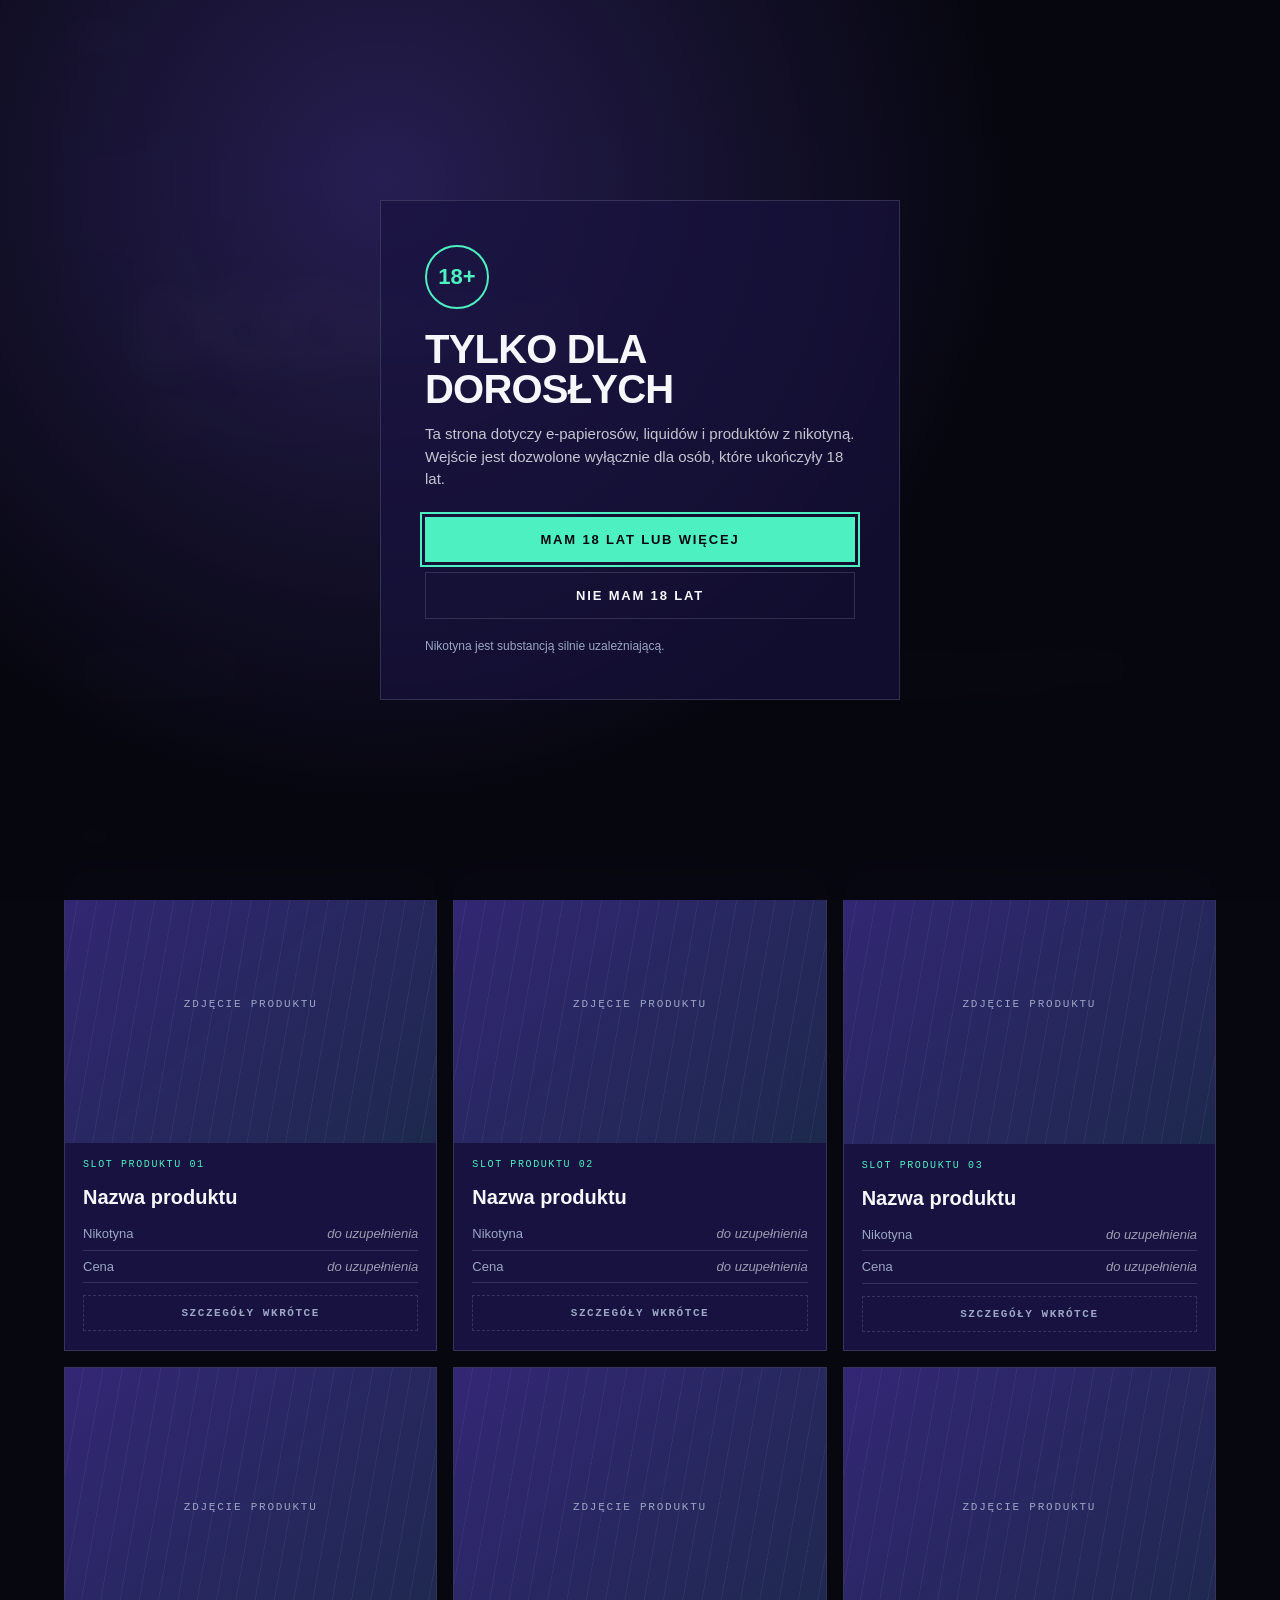
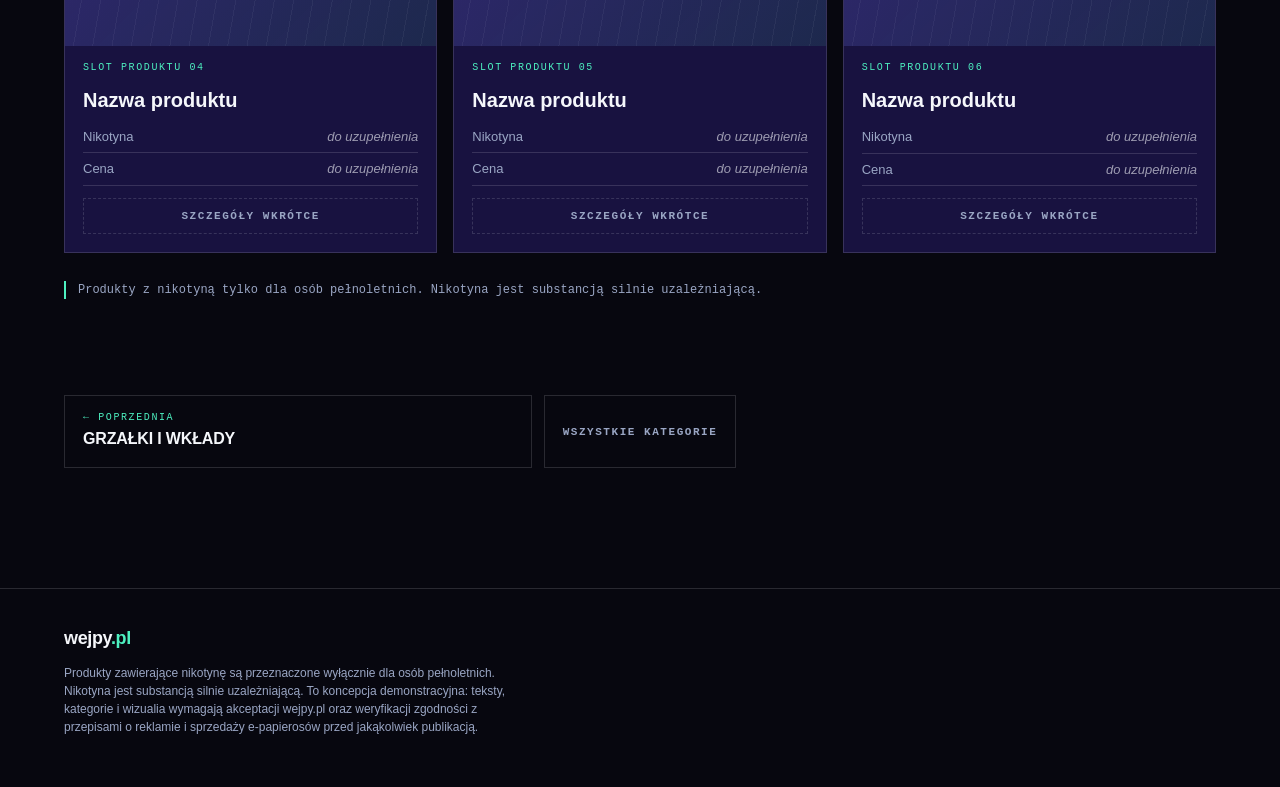
<file: wejpy-demo/kategorie/dodatki.html>
<!doctype html>
<html lang="pl">
<head>
  <meta charset="utf-8">
  <meta name="viewport" content="width=device-width, initial-scale=1, viewport-fit=cover">
  <meta name="robots" content="noindex, nofollow">
  <meta name="theme-color" content="#07070F">
  <link rel="icon" href="data:image/svg+xml,%3Csvg xmlns='http://www.w3.org/2000/svg' viewBox='0 0 32 32'%3E%3Crect width='32' height='32' fill='%2307070F'/%3E%3Ccircle cx='16' cy='16' r='6' fill='none' stroke='%234DF0C0' stroke-width='3'/%3E%3C/svg%3E">
  <title>Dodatki — wejpy.pl</title>
  <meta name="description" content="Dodatki: koncept strony kategorii wejpy.pl. Treści tylko dla osób pełnoletnich.">
  <link rel="stylesheet" href="../style.css">
</head>
<body class="is-gated subpage" data-source="placeholder">

<!-- ============ BRAMKA WIEKU 18+ ============ -->
<div class="gate" data-gate role="dialog" aria-modal="true" aria-labelledby="gate-title" aria-describedby="gate-desc">
  <div class="gate__box">
    <div class="gate__badge" aria-hidden="true">18+</div>
    <h2 id="gate-title">Tylko dla dorosłych</h2>
    <p id="gate-desc">Ta strona dotyczy e-papierosów, liquidów i produktów z nikotyną. Wejście jest dozwolone wyłącznie dla osób, które ukończyły 18 lat.</p>
    <div class="gate__actions" data-gate-actions>
      <button type="button" class="gate__yes" data-age-yes>Mam 18 lat lub więcej</button>
      <button type="button" class="gate__no" data-age-no>Nie mam 18 lat</button>
    </div>
    <p class="gate__denied" data-gate-denied role="alert" hidden>Dziękujemy. Ta strona jest dostępna tylko dla osób pełnoletnich.</p>
    <p class="gate__note">Nikotyna jest substancją silnie uzależniającą.</p>
  </div>
</div>

<header class="topbar">
  <a class="brand" href="../index.html" aria-label="wejpy.pl — strona główna">wejpy<span>.pl</span></a>
  <nav aria-label="Nawigacja">
    <a href="../index.html#film">Film</a>
    <a href="../index.html#kategorie">Kategorie</a>
    <a href="../index.html#kontakt" class="nav-cta">Kontakt</a>
  </nav>
</header>

<main class="page">
  <nav class="crumbs" aria-label="Ścieżka">
    <a href="../index.html">Strona główna</a><span aria-hidden="true">/</span>
    <a href="../index.html#kategorie">Kategorie</a><span aria-hidden="true">/</span>
    <span aria-current="page">Dodatki</span>
  </nav>

  <header class="page__hero m2">
    <div class="card__art" aria-hidden="true"></div>
    <p class="eyebrow">Kategoria 05 / 05</p>
    <h1>Dodatki</h1>
    <p class="lead">Ładowarki, kable, baterie i drobne akcesoria do urządzeń. Zawsze zgodnie z instrukcją producenta urządzenia.</p>
  </header>

  <section class="page__section" aria-labelledby="sub-h">
    <h2 id="sub-h">W tej kategorii</h2>
    <div class="chips">
        <div class="chip"><h3>Ładowarki i kable</h3><p>Zasilanie i ładowanie urządzeń.</p></div>
        <div class="chip"><h3>Baterie</h3><p>Wymienne ogniwa dla urządzeń, które ich używają.</p></div>
        <div class="chip"><h3>Czyszczenie i przechowywanie</h3><p>Drobne akcesoria na co dzień.</p></div>
    </div>
    <p class="page__hint">Przykładowy podział do akceptacji przez wejpy.pl.</p>
  </section>

  <section class="page__section" aria-labelledby="prod-h">
    <h2 id="prod-h">Produkty</h2>
    <div class="slots">
        <article class="slot">
          <div class="slot__img" aria-hidden="true"><span>Zdjęcie produktu</span></div>
          <div class="slot__body">
            <p class="slot__tag">Slot produktu 01</p>
            <h3>Nazwa produktu</h3>
            <dl>
              <div><dt>Nikotyna</dt><dd>do uzupełnienia</dd></div>
              <div><dt>Cena</dt><dd>do uzupełnienia</dd></div>
            </dl>
            <button type="button" disabled>Szczegóły wkrótce</button>
          </div>
        </article>
        <article class="slot">
          <div class="slot__img" aria-hidden="true"><span>Zdjęcie produktu</span></div>
          <div class="slot__body">
            <p class="slot__tag">Slot produktu 02</p>
            <h3>Nazwa produktu</h3>
            <dl>
              <div><dt>Nikotyna</dt><dd>do uzupełnienia</dd></div>
              <div><dt>Cena</dt><dd>do uzupełnienia</dd></div>
            </dl>
            <button type="button" disabled>Szczegóły wkrótce</button>
          </div>
        </article>
        <article class="slot">
          <div class="slot__img" aria-hidden="true"><span>Zdjęcie produktu</span></div>
          <div class="slot__body">
            <p class="slot__tag">Slot produktu 03</p>
            <h3>Nazwa produktu</h3>
            <dl>
              <div><dt>Nikotyna</dt><dd>do uzupełnienia</dd></div>
              <div><dt>Cena</dt><dd>do uzupełnienia</dd></div>
            </dl>
            <button type="button" disabled>Szczegóły wkrótce</button>
          </div>
        </article>
        <article class="slot">
          <div class="slot__img" aria-hidden="true"><span>Zdjęcie produktu</span></div>
          <div class="slot__body">
            <p class="slot__tag">Slot produktu 04</p>
            <h3>Nazwa produktu</h3>
            <dl>
              <div><dt>Nikotyna</dt><dd>do uzupełnienia</dd></div>
              <div><dt>Cena</dt><dd>do uzupełnienia</dd></div>
            </dl>
            <button type="button" disabled>Szczegóły wkrótce</button>
          </div>
        </article>
        <article class="slot">
          <div class="slot__img" aria-hidden="true"><span>Zdjęcie produktu</span></div>
          <div class="slot__body">
            <p class="slot__tag">Slot produktu 05</p>
            <h3>Nazwa produktu</h3>
            <dl>
              <div><dt>Nikotyna</dt><dd>do uzupełnienia</dd></div>
              <div><dt>Cena</dt><dd>do uzupełnienia</dd></div>
            </dl>
            <button type="button" disabled>Szczegóły wkrótce</button>
          </div>
        </article>
        <article class="slot">
          <div class="slot__img" aria-hidden="true"><span>Zdjęcie produktu</span></div>
          <div class="slot__body">
            <p class="slot__tag">Slot produktu 06</p>
            <h3>Nazwa produktu</h3>
            <dl>
              <div><dt>Nikotyna</dt><dd>do uzupełnienia</dd></div>
              <div><dt>Cena</dt><dd>do uzupełnienia</dd></div>
            </dl>
            <button type="button" disabled>Szczegóły wkrótce</button>
          </div>
        </article>
    </div>
    <p class="warnline">Produkty z nikotyną tylko dla osób pełnoletnich. Nikotyna jest substancją silnie uzależniającą.</p>
  </section>

  <nav class="pager" aria-label="Inne kategorie">
    <a class="pager__prev" href="grzalki-i-wklady.html"><span>← Poprzednia</span>Grzałki i wkłady</a>
    <a class="pager__all" href="../index.html#kategorie">Wszystkie kategorie</a>
    <span></span>
  </nav>
</main>

<footer class="footer">
  <p class="footer__brand">wejpy<span>.pl</span></p>
  <p class="footer__legal">Produkty zawierające nikotynę są przeznaczone wyłącznie dla osób pełnoletnich. Nikotyna jest substancją silnie uzależniającą. To koncepcja demonstracyjna: teksty, kategorie i wizualia wymagają akceptacji wejpy.pl oraz weryfikacji zgodności z przepisami o reklamie i sprzedaży e-papierosów przed jakąkolwiek publikacją.</p>
</footer>

<script src="../common.js"></script>
</body>
</html>
</file>
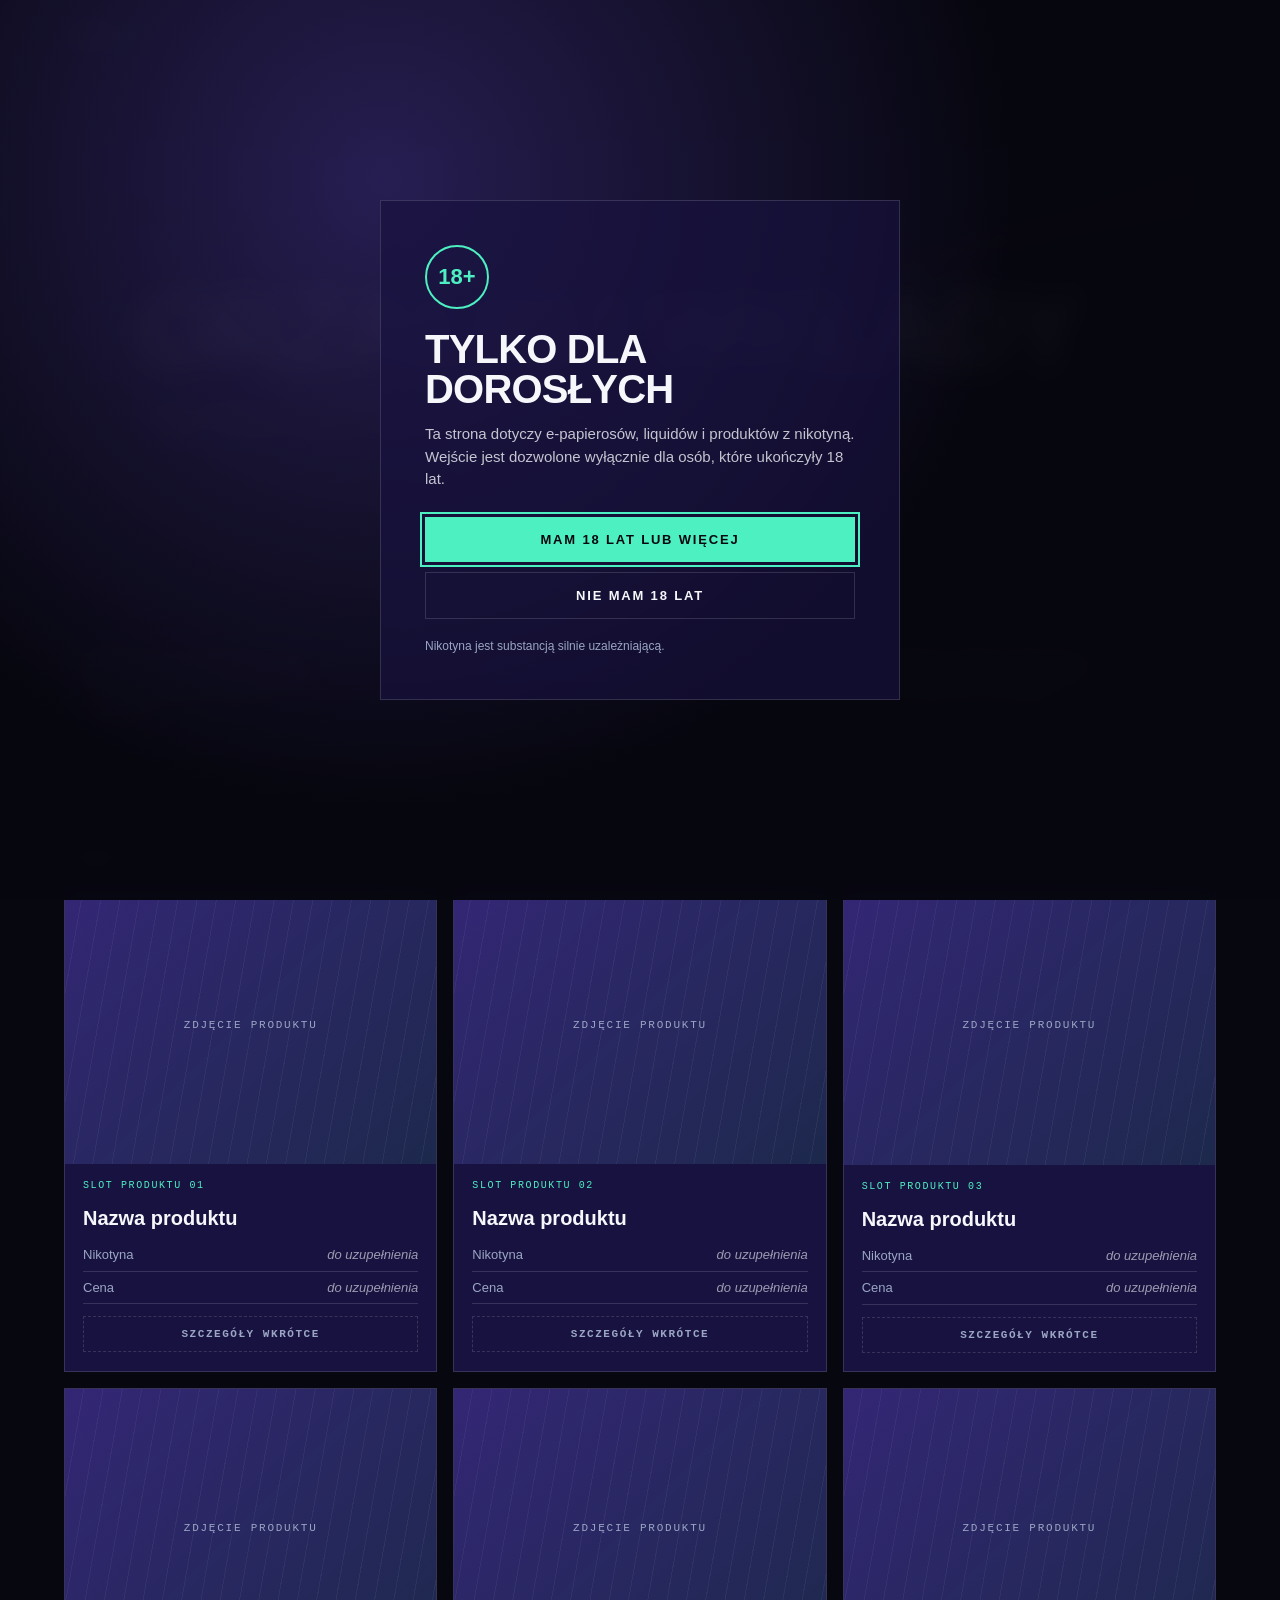
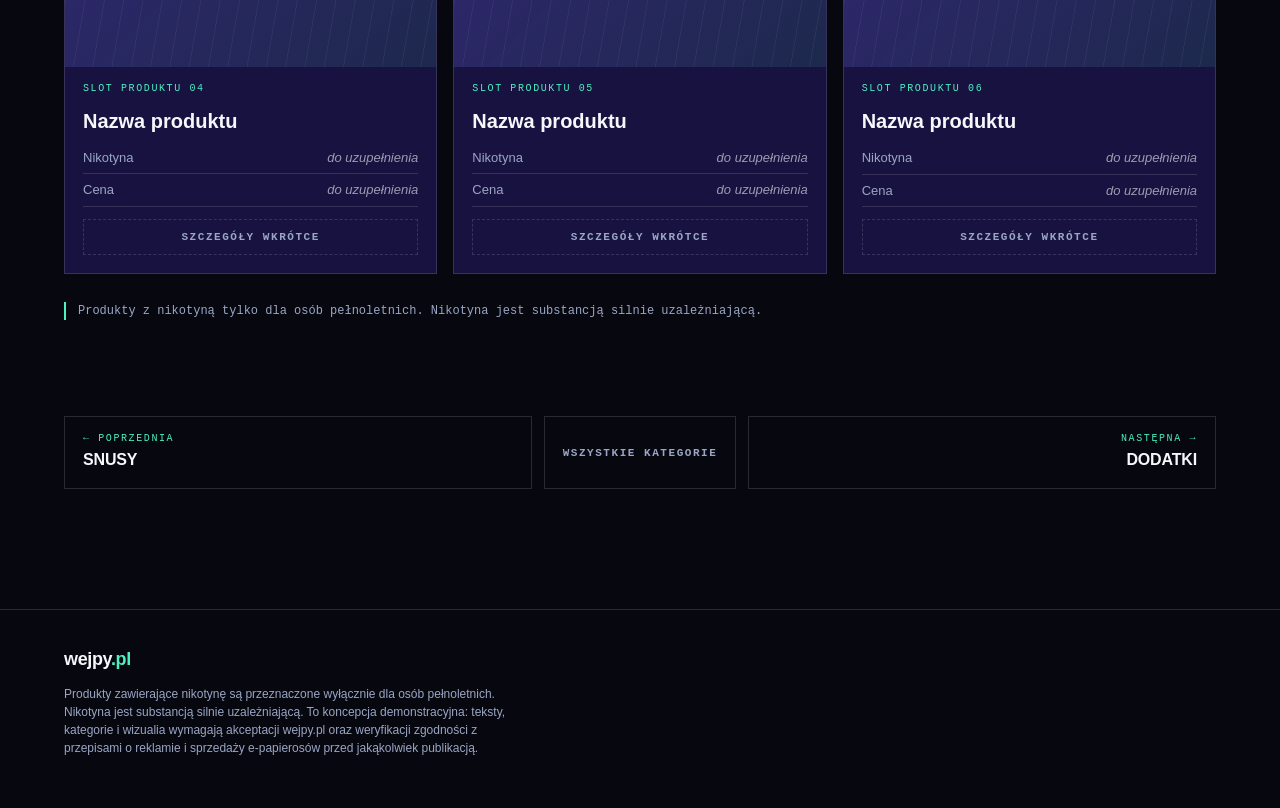
<file: wejpy-demo/kategorie/grzalki-i-wklady.html>
<!doctype html>
<html lang="pl">
<head>
  <meta charset="utf-8">
  <meta name="viewport" content="width=device-width, initial-scale=1, viewport-fit=cover">
  <meta name="robots" content="noindex, nofollow">
  <meta name="theme-color" content="#07070F">
  <link rel="icon" href="data:image/svg+xml,%3Csvg xmlns='http://www.w3.org/2000/svg' viewBox='0 0 32 32'%3E%3Crect width='32' height='32' fill='%2307070F'/%3E%3Ccircle cx='16' cy='16' r='6' fill='none' stroke='%234DF0C0' stroke-width='3'/%3E%3C/svg%3E">
  <title>Grzałki i wkłady — wejpy.pl</title>
  <meta name="description" content="Grzałki i wkłady: koncept strony kategorii wejpy.pl. Treści tylko dla osób pełnoletnich.">
  <link rel="stylesheet" href="../style.css">
</head>
<body class="is-gated subpage" data-source="placeholder">

<!-- ============ BRAMKA WIEKU 18+ ============ -->
<div class="gate" data-gate role="dialog" aria-modal="true" aria-labelledby="gate-title" aria-describedby="gate-desc">
  <div class="gate__box">
    <div class="gate__badge" aria-hidden="true">18+</div>
    <h2 id="gate-title">Tylko dla dorosłych</h2>
    <p id="gate-desc">Ta strona dotyczy e-papierosów, liquidów i produktów z nikotyną. Wejście jest dozwolone wyłącznie dla osób, które ukończyły 18 lat.</p>
    <div class="gate__actions" data-gate-actions>
      <button type="button" class="gate__yes" data-age-yes>Mam 18 lat lub więcej</button>
      <button type="button" class="gate__no" data-age-no>Nie mam 18 lat</button>
    </div>
    <p class="gate__denied" data-gate-denied role="alert" hidden>Dziękujemy. Ta strona jest dostępna tylko dla osób pełnoletnich.</p>
    <p class="gate__note">Nikotyna jest substancją silnie uzależniającą.</p>
  </div>
</div>

<header class="topbar">
  <a class="brand" href="../index.html" aria-label="wejpy.pl — strona główna">wejpy<span>.pl</span></a>
  <nav aria-label="Nawigacja">
    <a href="../index.html#film">Film</a>
    <a href="../index.html#kategorie">Kategorie</a>
    <a href="../index.html#kontakt" class="nav-cta">Kontakt</a>
  </nav>
</header>

<main class="page">
  <nav class="crumbs" aria-label="Ścieżka">
    <a href="../index.html">Strona główna</a><span aria-hidden="true">/</span>
    <a href="../index.html#kategorie">Kategorie</a><span aria-hidden="true">/</span>
    <span aria-current="page">Grzałki i wkłady</span>
  </nav>

  <header class="page__hero m5">
    <div class="card__art" aria-hidden="true"></div>
    <p class="eyebrow">Kategoria 04 / 05</p>
    <h1>Grzałki i wkłady</h1>
    <p class="lead">Części eksploatacyjne dopasowane do konkretnych urządzeń. Przed zakupem sprawdź zgodność z modelem.</p>
  </header>

  <section class="page__section" aria-labelledby="sub-h">
    <h2 id="sub-h">W tej kategorii</h2>
    <div class="chips">
        <div class="chip"><h3>Wkłady do systemów pod</h3><p>Wymienne wkłady dopasowane do modelu urządzenia.</p></div>
        <div class="chip"><h3>Grzałki do zbiorników</h3><p>Grzałki w różnych oporach i rozmiarach.</p></div>
        <div class="chip"><h3>Zbiorniki i szkła zapasowe</h3><p>Części zapasowe do zbiorników.</p></div>
    </div>
    <p class="page__hint">Przykładowy podział do akceptacji przez wejpy.pl.</p>
  </section>

  <section class="page__section" aria-labelledby="prod-h">
    <h2 id="prod-h">Produkty</h2>
    <div class="slots">
        <article class="slot">
          <div class="slot__img" aria-hidden="true"><span>Zdjęcie produktu</span></div>
          <div class="slot__body">
            <p class="slot__tag">Slot produktu 01</p>
            <h3>Nazwa produktu</h3>
            <dl>
              <div><dt>Nikotyna</dt><dd>do uzupełnienia</dd></div>
              <div><dt>Cena</dt><dd>do uzupełnienia</dd></div>
            </dl>
            <button type="button" disabled>Szczegóły wkrótce</button>
          </div>
        </article>
        <article class="slot">
          <div class="slot__img" aria-hidden="true"><span>Zdjęcie produktu</span></div>
          <div class="slot__body">
            <p class="slot__tag">Slot produktu 02</p>
            <h3>Nazwa produktu</h3>
            <dl>
              <div><dt>Nikotyna</dt><dd>do uzupełnienia</dd></div>
              <div><dt>Cena</dt><dd>do uzupełnienia</dd></div>
            </dl>
            <button type="button" disabled>Szczegóły wkrótce</button>
          </div>
        </article>
        <article class="slot">
          <div class="slot__img" aria-hidden="true"><span>Zdjęcie produktu</span></div>
          <div class="slot__body">
            <p class="slot__tag">Slot produktu 03</p>
            <h3>Nazwa produktu</h3>
            <dl>
              <div><dt>Nikotyna</dt><dd>do uzupełnienia</dd></div>
              <div><dt>Cena</dt><dd>do uzupełnienia</dd></div>
            </dl>
            <button type="button" disabled>Szczegóły wkrótce</button>
          </div>
        </article>
        <article class="slot">
          <div class="slot__img" aria-hidden="true"><span>Zdjęcie produktu</span></div>
          <div class="slot__body">
            <p class="slot__tag">Slot produktu 04</p>
            <h3>Nazwa produktu</h3>
            <dl>
              <div><dt>Nikotyna</dt><dd>do uzupełnienia</dd></div>
              <div><dt>Cena</dt><dd>do uzupełnienia</dd></div>
            </dl>
            <button type="button" disabled>Szczegóły wkrótce</button>
          </div>
        </article>
        <article class="slot">
          <div class="slot__img" aria-hidden="true"><span>Zdjęcie produktu</span></div>
          <div class="slot__body">
            <p class="slot__tag">Slot produktu 05</p>
            <h3>Nazwa produktu</h3>
            <dl>
              <div><dt>Nikotyna</dt><dd>do uzupełnienia</dd></div>
              <div><dt>Cena</dt><dd>do uzupełnienia</dd></div>
            </dl>
            <button type="button" disabled>Szczegóły wkrótce</button>
          </div>
        </article>
        <article class="slot">
          <div class="slot__img" aria-hidden="true"><span>Zdjęcie produktu</span></div>
          <div class="slot__body">
            <p class="slot__tag">Slot produktu 06</p>
            <h3>Nazwa produktu</h3>
            <dl>
              <div><dt>Nikotyna</dt><dd>do uzupełnienia</dd></div>
              <div><dt>Cena</dt><dd>do uzupełnienia</dd></div>
            </dl>
            <button type="button" disabled>Szczegóły wkrótce</button>
          </div>
        </article>
    </div>
    <p class="warnline">Produkty z nikotyną tylko dla osób pełnoletnich. Nikotyna jest substancją silnie uzależniającą.</p>
  </section>

  <nav class="pager" aria-label="Inne kategorie">
    <a class="pager__prev" href="snusy.html"><span>← Poprzednia</span>Snusy</a>
    <a class="pager__all" href="../index.html#kategorie">Wszystkie kategorie</a>
    <a class="pager__next" href="dodatki.html"><span>Następna →</span>Dodatki</a>
  </nav>
</main>

<footer class="footer">
  <p class="footer__brand">wejpy<span>.pl</span></p>
  <p class="footer__legal">Produkty zawierające nikotynę są przeznaczone wyłącznie dla osób pełnoletnich. Nikotyna jest substancją silnie uzależniającą. To koncepcja demonstracyjna: teksty, kategorie i wizualia wymagają akceptacji wejpy.pl oraz weryfikacji zgodności z przepisami o reklamie i sprzedaży e-papierosów przed jakąkolwiek publikacją.</p>
</footer>

<script src="../common.js"></script>
</body>
</html>
</file>
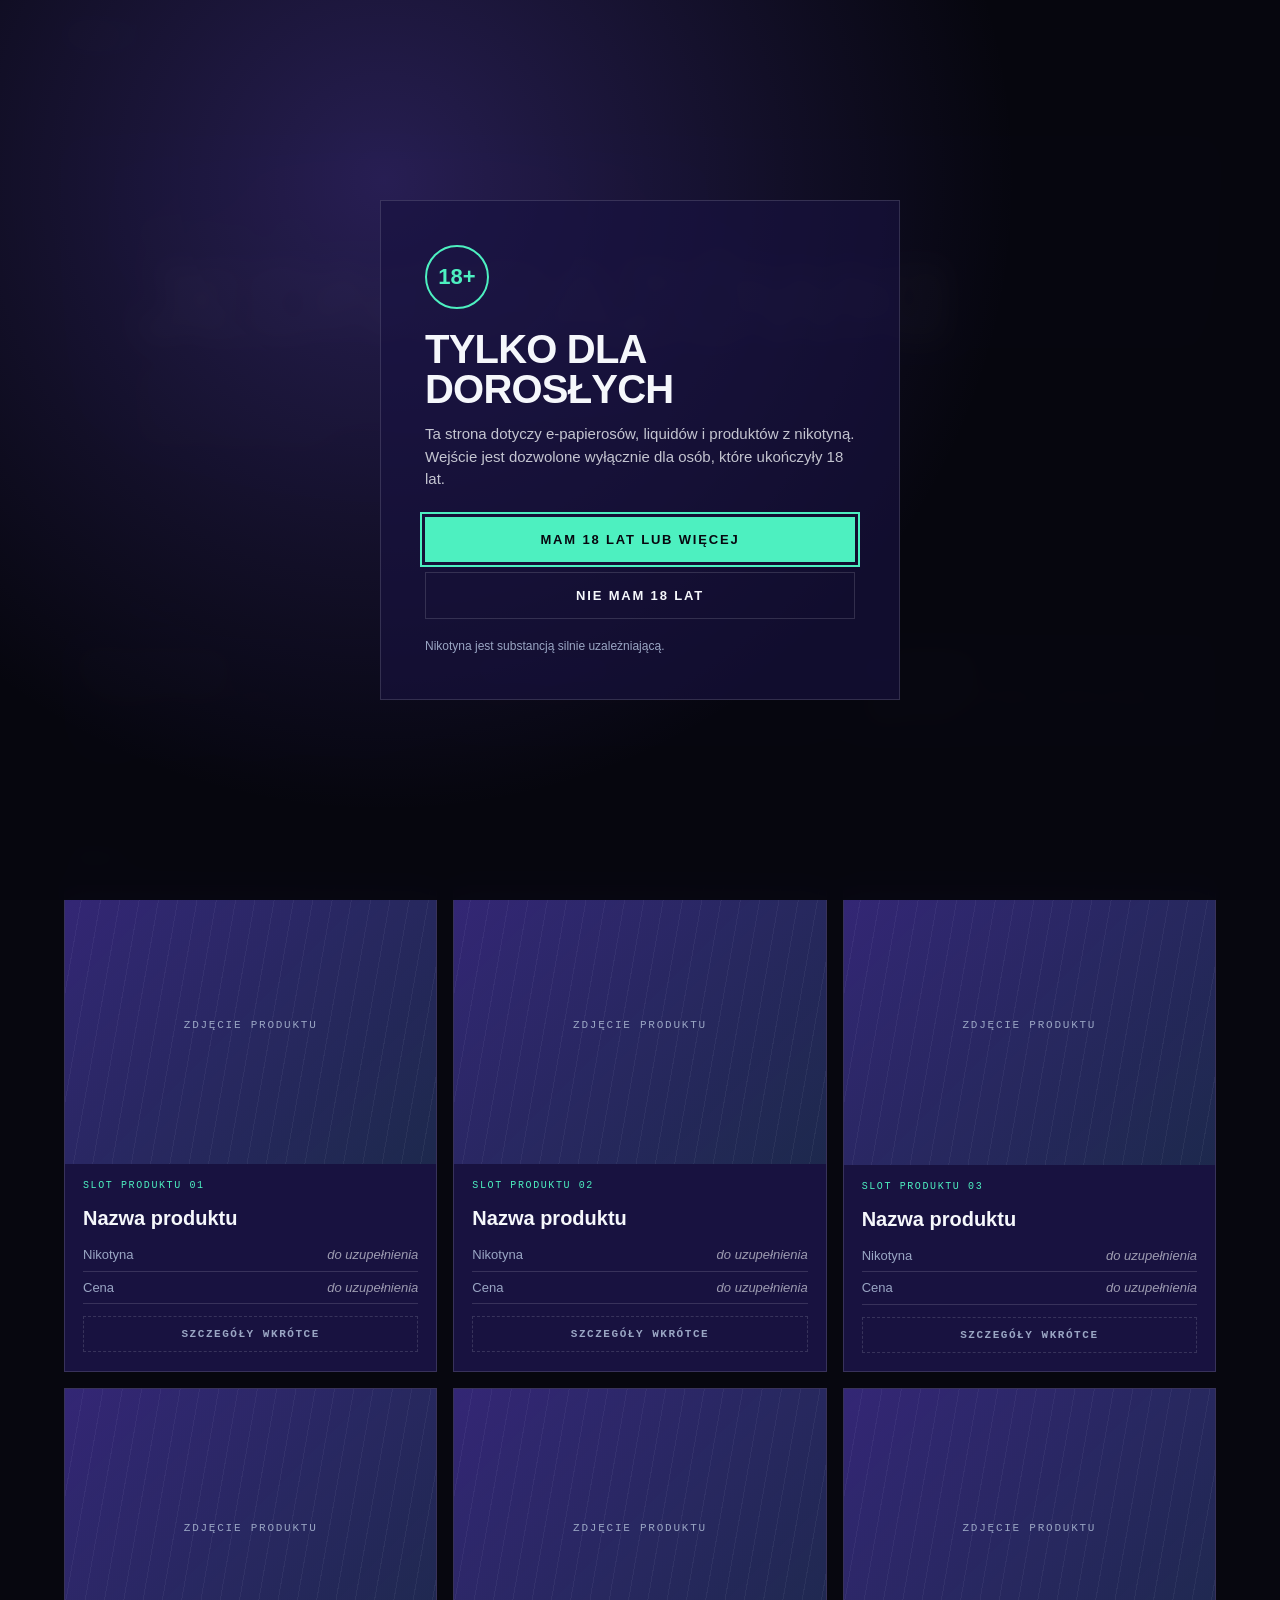
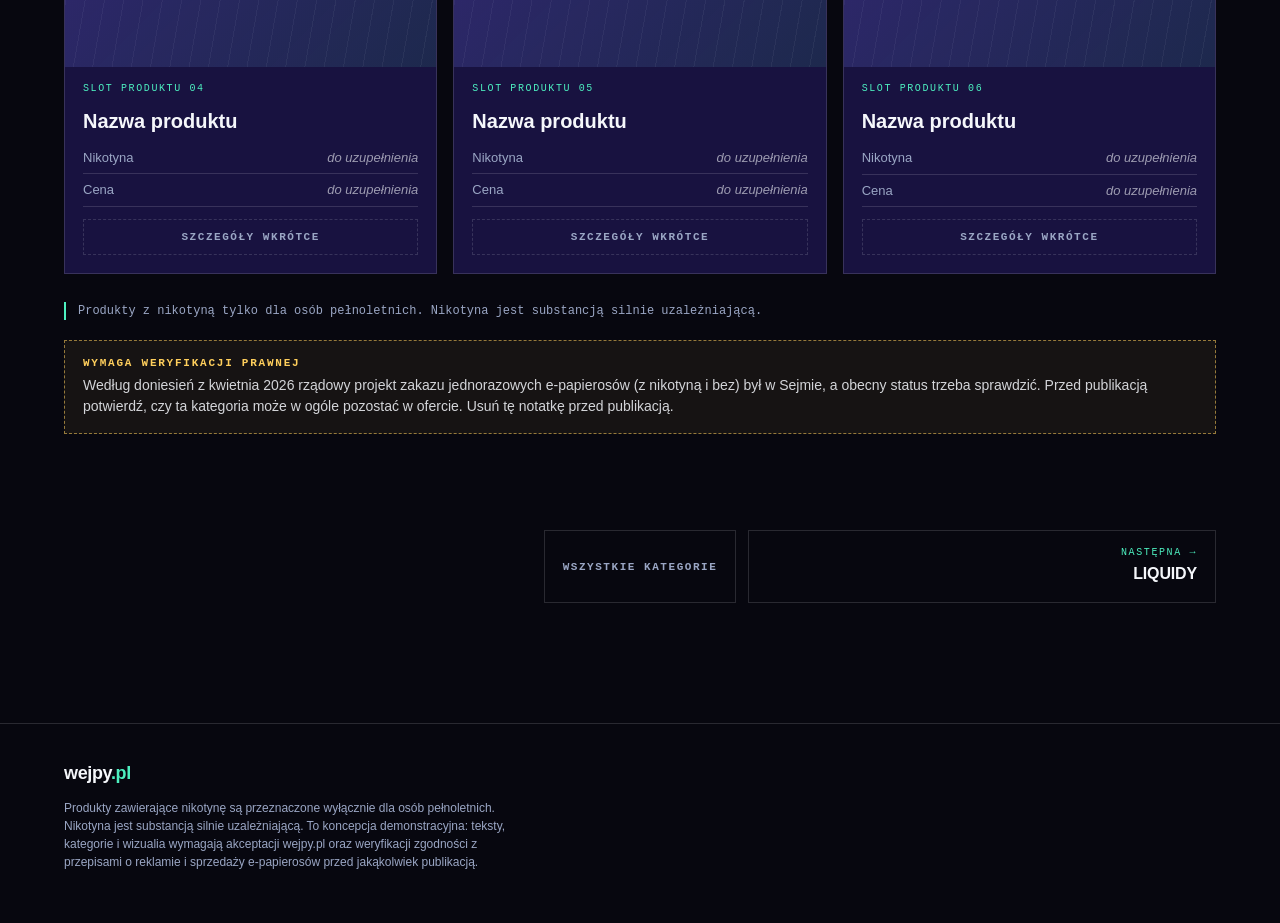
<file: wejpy-demo/kategorie/jednorazowki.html>
<!doctype html>
<html lang="pl">
<head>
  <meta charset="utf-8">
  <meta name="viewport" content="width=device-width, initial-scale=1, viewport-fit=cover">
  <meta name="robots" content="noindex, nofollow">
  <meta name="theme-color" content="#07070F">
  <link rel="icon" href="data:image/svg+xml,%3Csvg xmlns='http://www.w3.org/2000/svg' viewBox='0 0 32 32'%3E%3Crect width='32' height='32' fill='%2307070F'/%3E%3Ccircle cx='16' cy='16' r='6' fill='none' stroke='%234DF0C0' stroke-width='3'/%3E%3C/svg%3E">
  <title>Jednorazówki — wejpy.pl</title>
  <meta name="description" content="Jednorazówki: koncept strony kategorii wejpy.pl. Treści tylko dla osób pełnoletnich.">
  <link rel="stylesheet" href="../style.css">
</head>
<body class="is-gated subpage" data-source="placeholder">

<!-- ============ BRAMKA WIEKU 18+ ============ -->
<div class="gate" data-gate role="dialog" aria-modal="true" aria-labelledby="gate-title" aria-describedby="gate-desc">
  <div class="gate__box">
    <div class="gate__badge" aria-hidden="true">18+</div>
    <h2 id="gate-title">Tylko dla dorosłych</h2>
    <p id="gate-desc">Ta strona dotyczy e-papierosów, liquidów i produktów z nikotyną. Wejście jest dozwolone wyłącznie dla osób, które ukończyły 18 lat.</p>
    <div class="gate__actions" data-gate-actions>
      <button type="button" class="gate__yes" data-age-yes>Mam 18 lat lub więcej</button>
      <button type="button" class="gate__no" data-age-no>Nie mam 18 lat</button>
    </div>
    <p class="gate__denied" data-gate-denied role="alert" hidden>Dziękujemy. Ta strona jest dostępna tylko dla osób pełnoletnich.</p>
    <p class="gate__note">Nikotyna jest substancją silnie uzależniającą.</p>
  </div>
</div>

<header class="topbar">
  <a class="brand" href="../index.html" aria-label="wejpy.pl — strona główna">wejpy<span>.pl</span></a>
  <nav aria-label="Nawigacja">
    <a href="../index.html#film">Film</a>
    <a href="../index.html#kategorie">Kategorie</a>
    <a href="../index.html#kontakt" class="nav-cta">Kontakt</a>
  </nav>
</header>

<main class="page">
  <nav class="crumbs" aria-label="Ścieżka">
    <a href="../index.html">Strona główna</a><span aria-hidden="true">/</span>
    <a href="../index.html#kategorie">Kategorie</a><span aria-hidden="true">/</span>
    <span aria-current="page">Jednorazówki</span>
  </nav>

  <header class="page__hero m1">
    <div class="card__art" aria-hidden="true"></div>
    <p class="eyebrow">Kategoria 01 / 05</p>
    <h1>Jednorazówki</h1>
    <p class="lead">Urządzenia gotowe do użycia od razu po wyjęciu z opakowania, bez napełniania i wymiany części. Przy każdym produkcie zawartość nikotyny podana wprost.</p>
  </header>

  <section class="page__section" aria-labelledby="sub-h">
    <h2 id="sub-h">W tej kategorii</h2>
    <div class="chips">
        <div class="chip"><h3>Mała pojemność</h3><p>Kompaktowe modele na krótsze użycie.</p></div>
        <div class="chip"><h3>Duża pojemność</h3><p>Większe modele o dłuższej żywotności.</p></div>
        <div class="chip"><h3>Bez nikotyny</h3><p>Wersje bez dodatku nikotyny. Zasady sprzedaży mogą się różnić.</p></div>
    </div>
    <p class="page__hint">Przykładowy podział do akceptacji przez wejpy.pl.</p>
  </section>

  <section class="page__section" aria-labelledby="prod-h">
    <h2 id="prod-h">Produkty</h2>
    <div class="slots">
        <article class="slot">
          <div class="slot__img" aria-hidden="true"><span>Zdjęcie produktu</span></div>
          <div class="slot__body">
            <p class="slot__tag">Slot produktu 01</p>
            <h3>Nazwa produktu</h3>
            <dl>
              <div><dt>Nikotyna</dt><dd>do uzupełnienia</dd></div>
              <div><dt>Cena</dt><dd>do uzupełnienia</dd></div>
            </dl>
            <button type="button" disabled>Szczegóły wkrótce</button>
          </div>
        </article>
        <article class="slot">
          <div class="slot__img" aria-hidden="true"><span>Zdjęcie produktu</span></div>
          <div class="slot__body">
            <p class="slot__tag">Slot produktu 02</p>
            <h3>Nazwa produktu</h3>
            <dl>
              <div><dt>Nikotyna</dt><dd>do uzupełnienia</dd></div>
              <div><dt>Cena</dt><dd>do uzupełnienia</dd></div>
            </dl>
            <button type="button" disabled>Szczegóły wkrótce</button>
          </div>
        </article>
        <article class="slot">
          <div class="slot__img" aria-hidden="true"><span>Zdjęcie produktu</span></div>
          <div class="slot__body">
            <p class="slot__tag">Slot produktu 03</p>
            <h3>Nazwa produktu</h3>
            <dl>
              <div><dt>Nikotyna</dt><dd>do uzupełnienia</dd></div>
              <div><dt>Cena</dt><dd>do uzupełnienia</dd></div>
            </dl>
            <button type="button" disabled>Szczegóły wkrótce</button>
          </div>
        </article>
        <article class="slot">
          <div class="slot__img" aria-hidden="true"><span>Zdjęcie produktu</span></div>
          <div class="slot__body">
            <p class="slot__tag">Slot produktu 04</p>
            <h3>Nazwa produktu</h3>
            <dl>
              <div><dt>Nikotyna</dt><dd>do uzupełnienia</dd></div>
              <div><dt>Cena</dt><dd>do uzupełnienia</dd></div>
            </dl>
            <button type="button" disabled>Szczegóły wkrótce</button>
          </div>
        </article>
        <article class="slot">
          <div class="slot__img" aria-hidden="true"><span>Zdjęcie produktu</span></div>
          <div class="slot__body">
            <p class="slot__tag">Slot produktu 05</p>
            <h3>Nazwa produktu</h3>
            <dl>
              <div><dt>Nikotyna</dt><dd>do uzupełnienia</dd></div>
              <div><dt>Cena</dt><dd>do uzupełnienia</dd></div>
            </dl>
            <button type="button" disabled>Szczegóły wkrótce</button>
          </div>
        </article>
        <article class="slot">
          <div class="slot__img" aria-hidden="true"><span>Zdjęcie produktu</span></div>
          <div class="slot__body">
            <p class="slot__tag">Slot produktu 06</p>
            <h3>Nazwa produktu</h3>
            <dl>
              <div><dt>Nikotyna</dt><dd>do uzupełnienia</dd></div>
              <div><dt>Cena</dt><dd>do uzupełnienia</dd></div>
            </dl>
            <button type="button" disabled>Szczegóły wkrótce</button>
          </div>
        </article>
    </div>
    <p class="warnline">Produkty z nikotyną tylko dla osób pełnoletnich. Nikotyna jest substancją silnie uzależniającą.</p>
    <aside class="note" role="note">
      <strong>Wymaga weryfikacji prawnej</strong>
      Według doniesień z kwietnia 2026 rządowy projekt zakazu jednorazowych e-papierosów (z nikotyną i bez) był w Sejmie, a obecny status trzeba sprawdzić. Przed publikacją potwierdź, czy ta kategoria może w ogóle pozostać w ofercie. Usuń tę notatkę przed publikacją.
    </aside>
  </section>

  <nav class="pager" aria-label="Inne kategorie">
    <span></span>
    <a class="pager__all" href="../index.html#kategorie">Wszystkie kategorie</a>
    <a class="pager__next" href="liquidy.html"><span>Następna →</span>Liquidy</a>
  </nav>
</main>

<footer class="footer">
  <p class="footer__brand">wejpy<span>.pl</span></p>
  <p class="footer__legal">Produkty zawierające nikotynę są przeznaczone wyłącznie dla osób pełnoletnich. Nikotyna jest substancją silnie uzależniającą. To koncepcja demonstracyjna: teksty, kategorie i wizualia wymagają akceptacji wejpy.pl oraz weryfikacji zgodności z przepisami o reklamie i sprzedaży e-papierosów przed jakąkolwiek publikacją.</p>
</footer>

<script src="../common.js"></script>
</body>
</html>
</file>
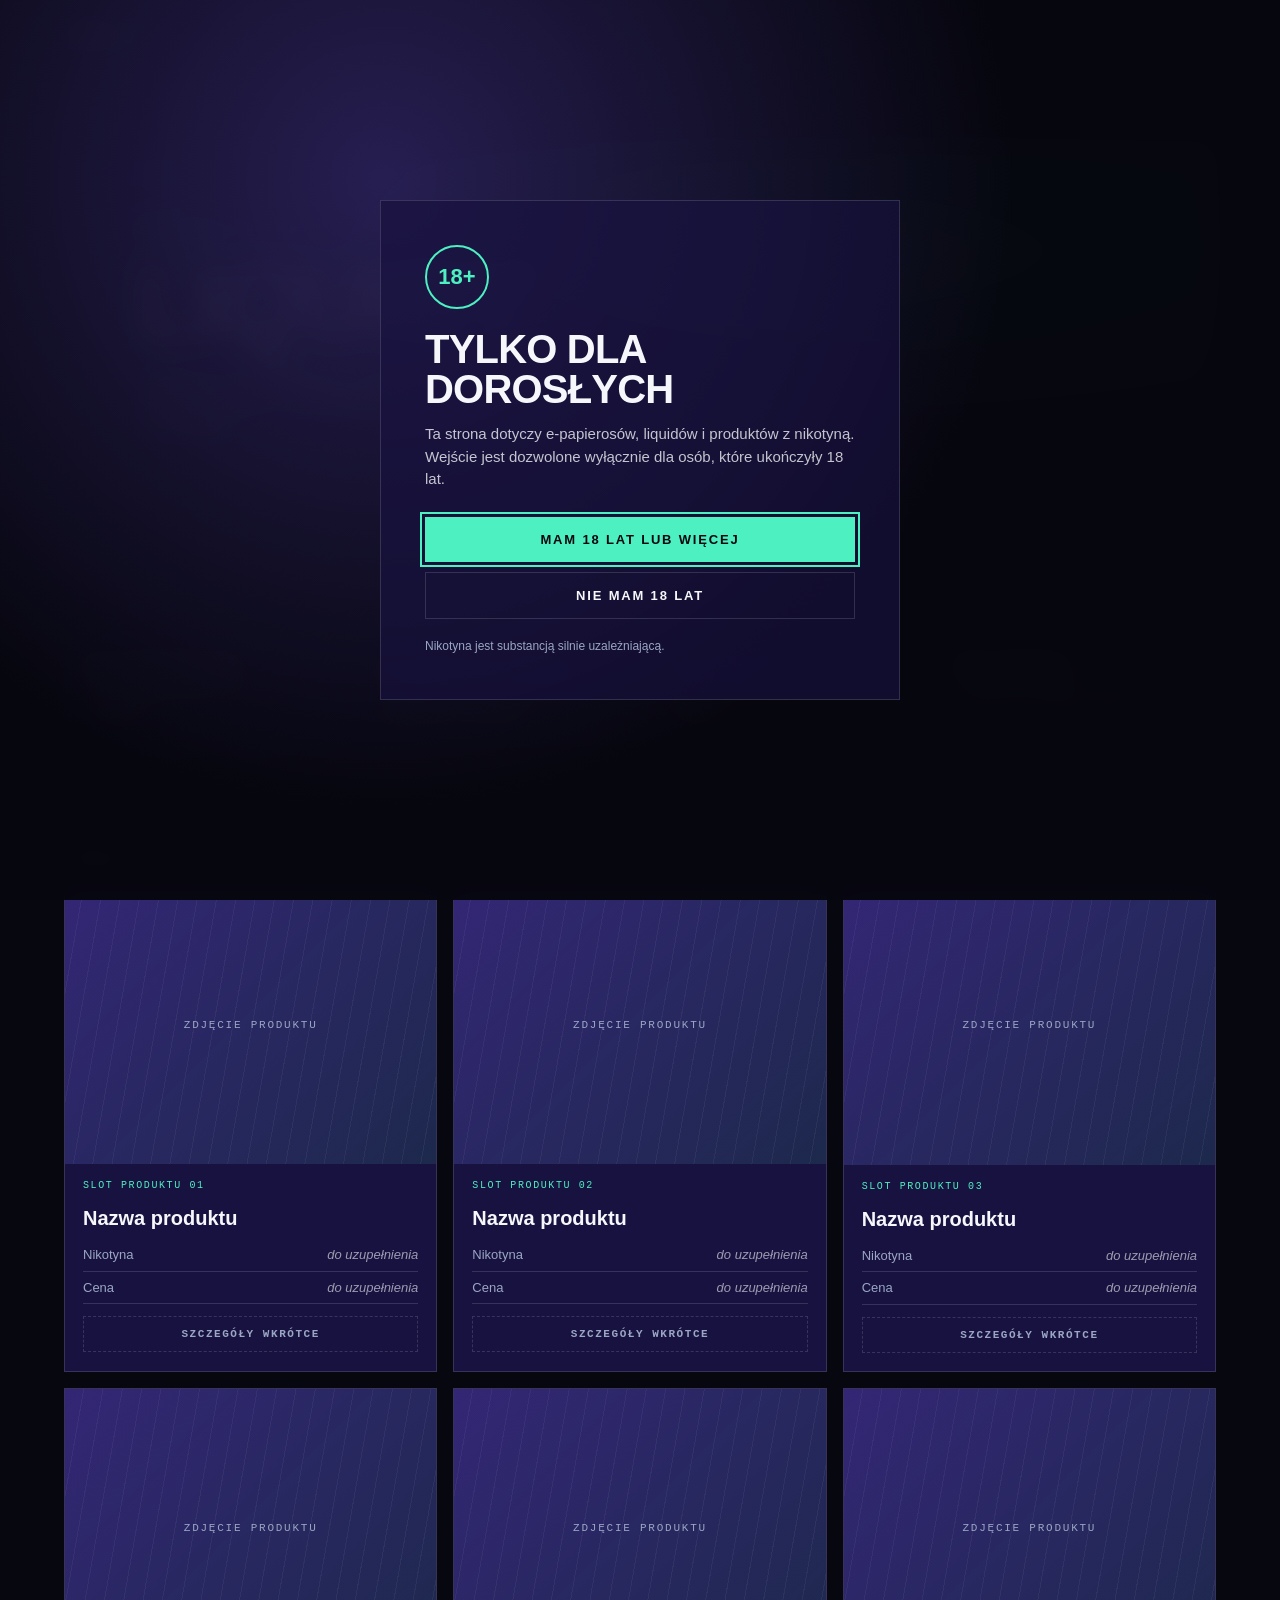
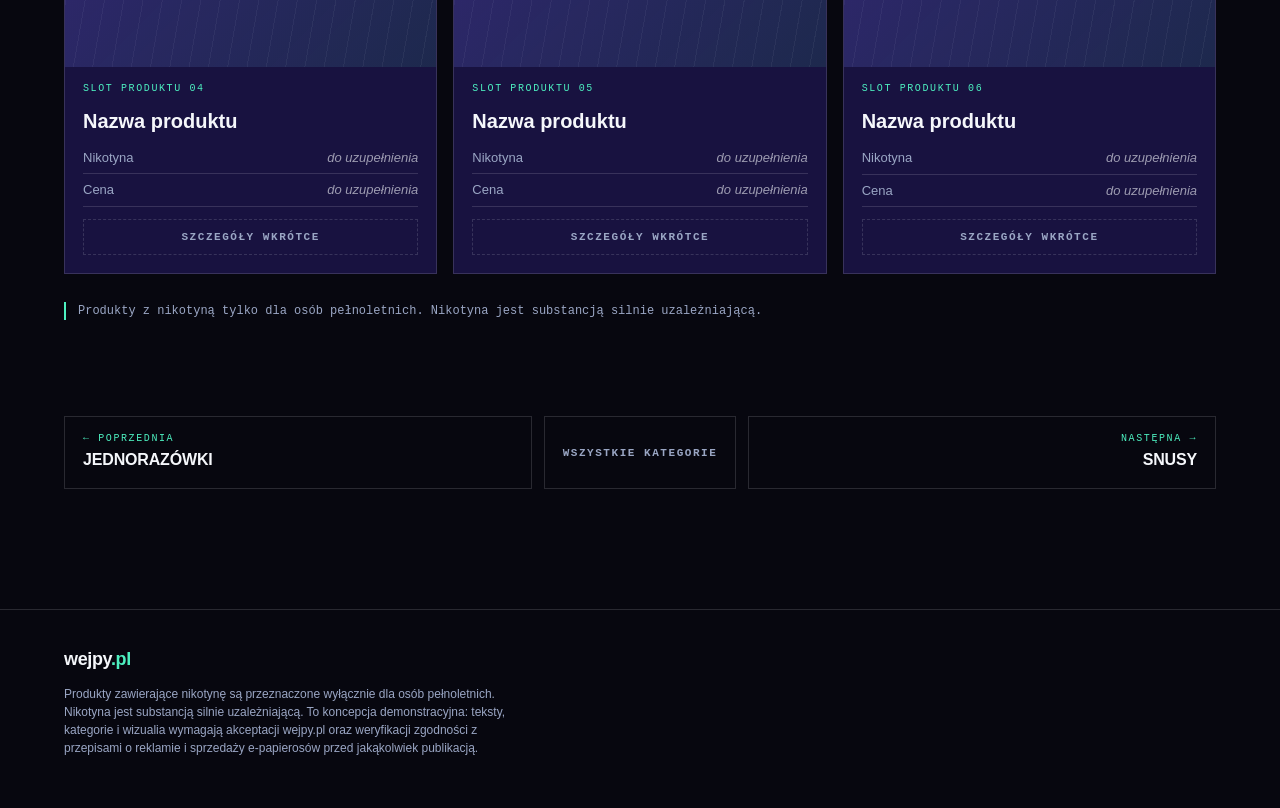
<file: wejpy-demo/kategorie/liquidy.html>
<!doctype html>
<html lang="pl">
<head>
  <meta charset="utf-8">
  <meta name="viewport" content="width=device-width, initial-scale=1, viewport-fit=cover">
  <meta name="robots" content="noindex, nofollow">
  <meta name="theme-color" content="#07070F">
  <link rel="icon" href="data:image/svg+xml,%3Csvg xmlns='http://www.w3.org/2000/svg' viewBox='0 0 32 32'%3E%3Crect width='32' height='32' fill='%2307070F'/%3E%3Ccircle cx='16' cy='16' r='6' fill='none' stroke='%234DF0C0' stroke-width='3'/%3E%3C/svg%3E">
  <title>Liquidy — wejpy.pl</title>
  <meta name="description" content="Liquidy: koncept strony kategorii wejpy.pl. Treści tylko dla osób pełnoletnich.">
  <link rel="stylesheet" href="../style.css">
</head>
<body class="is-gated subpage" data-source="placeholder">

<!-- ============ BRAMKA WIEKU 18+ ============ -->
<div class="gate" data-gate role="dialog" aria-modal="true" aria-labelledby="gate-title" aria-describedby="gate-desc">
  <div class="gate__box">
    <div class="gate__badge" aria-hidden="true">18+</div>
    <h2 id="gate-title">Tylko dla dorosłych</h2>
    <p id="gate-desc">Ta strona dotyczy e-papierosów, liquidów i produktów z nikotyną. Wejście jest dozwolone wyłącznie dla osób, które ukończyły 18 lat.</p>
    <div class="gate__actions" data-gate-actions>
      <button type="button" class="gate__yes" data-age-yes>Mam 18 lat lub więcej</button>
      <button type="button" class="gate__no" data-age-no>Nie mam 18 lat</button>
    </div>
    <p class="gate__denied" data-gate-denied role="alert" hidden>Dziękujemy. Ta strona jest dostępna tylko dla osób pełnoletnich.</p>
    <p class="gate__note">Nikotyna jest substancją silnie uzależniającą.</p>
  </div>
</div>

<header class="topbar">
  <a class="brand" href="../index.html" aria-label="wejpy.pl — strona główna">wejpy<span>.pl</span></a>
  <nav aria-label="Nawigacja">
    <a href="../index.html#film">Film</a>
    <a href="../index.html#kategorie">Kategorie</a>
    <a href="../index.html#kontakt" class="nav-cta">Kontakt</a>
  </nav>
</header>

<main class="page">
  <nav class="crumbs" aria-label="Ścieżka">
    <a href="../index.html">Strona główna</a><span aria-hidden="true">/</span>
    <a href="../index.html#kategorie">Kategorie</a><span aria-hidden="true">/</span>
    <span aria-current="page">Liquidy</span>
  </nav>

  <header class="page__hero m3">
    <div class="card__art" aria-hidden="true"></div>
    <p class="eyebrow">Kategoria 02 / 05</p>
    <h1>Liquidy</h1>
    <p class="lead">Liquidy do e-papierosów w różnych pojemnościach i smakach. Przy każdym produkcie zawartość nikotyny podana wprost, także dla wersji bez nikotyny.</p>
  </header>

  <section class="page__section" aria-labelledby="sub-h">
    <h2 id="sub-h">W tej kategorii</h2>
    <div class="chips">
        <div class="chip"><h3>Do systemów pod</h3><p>Liquidy dopasowane do mniejszych urządzeń.</p></div>
        <div class="chip"><h3>Do większych urządzeń</h3><p>Pojemniejsze butelki do urządzeń z napełnianym zbiornikiem.</p></div>
        <div class="chip"><h3>Sole nikotynowe</h3><p>Osobna grupa liquidów, oznaczona wyraźnie.</p></div>
        <div class="chip"><h3>Bez nikotyny</h3><p>Liquidy bez dodatku nikotyny.</p></div>
    </div>
    <p class="page__hint">Przykładowy podział do akceptacji przez wejpy.pl.</p>
  </section>

  <section class="page__section" aria-labelledby="prod-h">
    <h2 id="prod-h">Produkty</h2>
    <div class="slots">
        <article class="slot">
          <div class="slot__img" aria-hidden="true"><span>Zdjęcie produktu</span></div>
          <div class="slot__body">
            <p class="slot__tag">Slot produktu 01</p>
            <h3>Nazwa produktu</h3>
            <dl>
              <div><dt>Nikotyna</dt><dd>do uzupełnienia</dd></div>
              <div><dt>Cena</dt><dd>do uzupełnienia</dd></div>
            </dl>
            <button type="button" disabled>Szczegóły wkrótce</button>
          </div>
        </article>
        <article class="slot">
          <div class="slot__img" aria-hidden="true"><span>Zdjęcie produktu</span></div>
          <div class="slot__body">
            <p class="slot__tag">Slot produktu 02</p>
            <h3>Nazwa produktu</h3>
            <dl>
              <div><dt>Nikotyna</dt><dd>do uzupełnienia</dd></div>
              <div><dt>Cena</dt><dd>do uzupełnienia</dd></div>
            </dl>
            <button type="button" disabled>Szczegóły wkrótce</button>
          </div>
        </article>
        <article class="slot">
          <div class="slot__img" aria-hidden="true"><span>Zdjęcie produktu</span></div>
          <div class="slot__body">
            <p class="slot__tag">Slot produktu 03</p>
            <h3>Nazwa produktu</h3>
            <dl>
              <div><dt>Nikotyna</dt><dd>do uzupełnienia</dd></div>
              <div><dt>Cena</dt><dd>do uzupełnienia</dd></div>
            </dl>
            <button type="button" disabled>Szczegóły wkrótce</button>
          </div>
        </article>
        <article class="slot">
          <div class="slot__img" aria-hidden="true"><span>Zdjęcie produktu</span></div>
          <div class="slot__body">
            <p class="slot__tag">Slot produktu 04</p>
            <h3>Nazwa produktu</h3>
            <dl>
              <div><dt>Nikotyna</dt><dd>do uzupełnienia</dd></div>
              <div><dt>Cena</dt><dd>do uzupełnienia</dd></div>
            </dl>
            <button type="button" disabled>Szczegóły wkrótce</button>
          </div>
        </article>
        <article class="slot">
          <div class="slot__img" aria-hidden="true"><span>Zdjęcie produktu</span></div>
          <div class="slot__body">
            <p class="slot__tag">Slot produktu 05</p>
            <h3>Nazwa produktu</h3>
            <dl>
              <div><dt>Nikotyna</dt><dd>do uzupełnienia</dd></div>
              <div><dt>Cena</dt><dd>do uzupełnienia</dd></div>
            </dl>
            <button type="button" disabled>Szczegóły wkrótce</button>
          </div>
        </article>
        <article class="slot">
          <div class="slot__img" aria-hidden="true"><span>Zdjęcie produktu</span></div>
          <div class="slot__body">
            <p class="slot__tag">Slot produktu 06</p>
            <h3>Nazwa produktu</h3>
            <dl>
              <div><dt>Nikotyna</dt><dd>do uzupełnienia</dd></div>
              <div><dt>Cena</dt><dd>do uzupełnienia</dd></div>
            </dl>
            <button type="button" disabled>Szczegóły wkrótce</button>
          </div>
        </article>
    </div>
    <p class="warnline">Produkty z nikotyną tylko dla osób pełnoletnich. Nikotyna jest substancją silnie uzależniającą.</p>
  </section>

  <nav class="pager" aria-label="Inne kategorie">
    <a class="pager__prev" href="jednorazowki.html"><span>← Poprzednia</span>Jednorazówki</a>
    <a class="pager__all" href="../index.html#kategorie">Wszystkie kategorie</a>
    <a class="pager__next" href="snusy.html"><span>Następna →</span>Snusy</a>
  </nav>
</main>

<footer class="footer">
  <p class="footer__brand">wejpy<span>.pl</span></p>
  <p class="footer__legal">Produkty zawierające nikotynę są przeznaczone wyłącznie dla osób pełnoletnich. Nikotyna jest substancją silnie uzależniającą. To koncepcja demonstracyjna: teksty, kategorie i wizualia wymagają akceptacji wejpy.pl oraz weryfikacji zgodności z przepisami o reklamie i sprzedaży e-papierosów przed jakąkolwiek publikacją.</p>
</footer>

<script src="../common.js"></script>
</body>
</html>
</file>
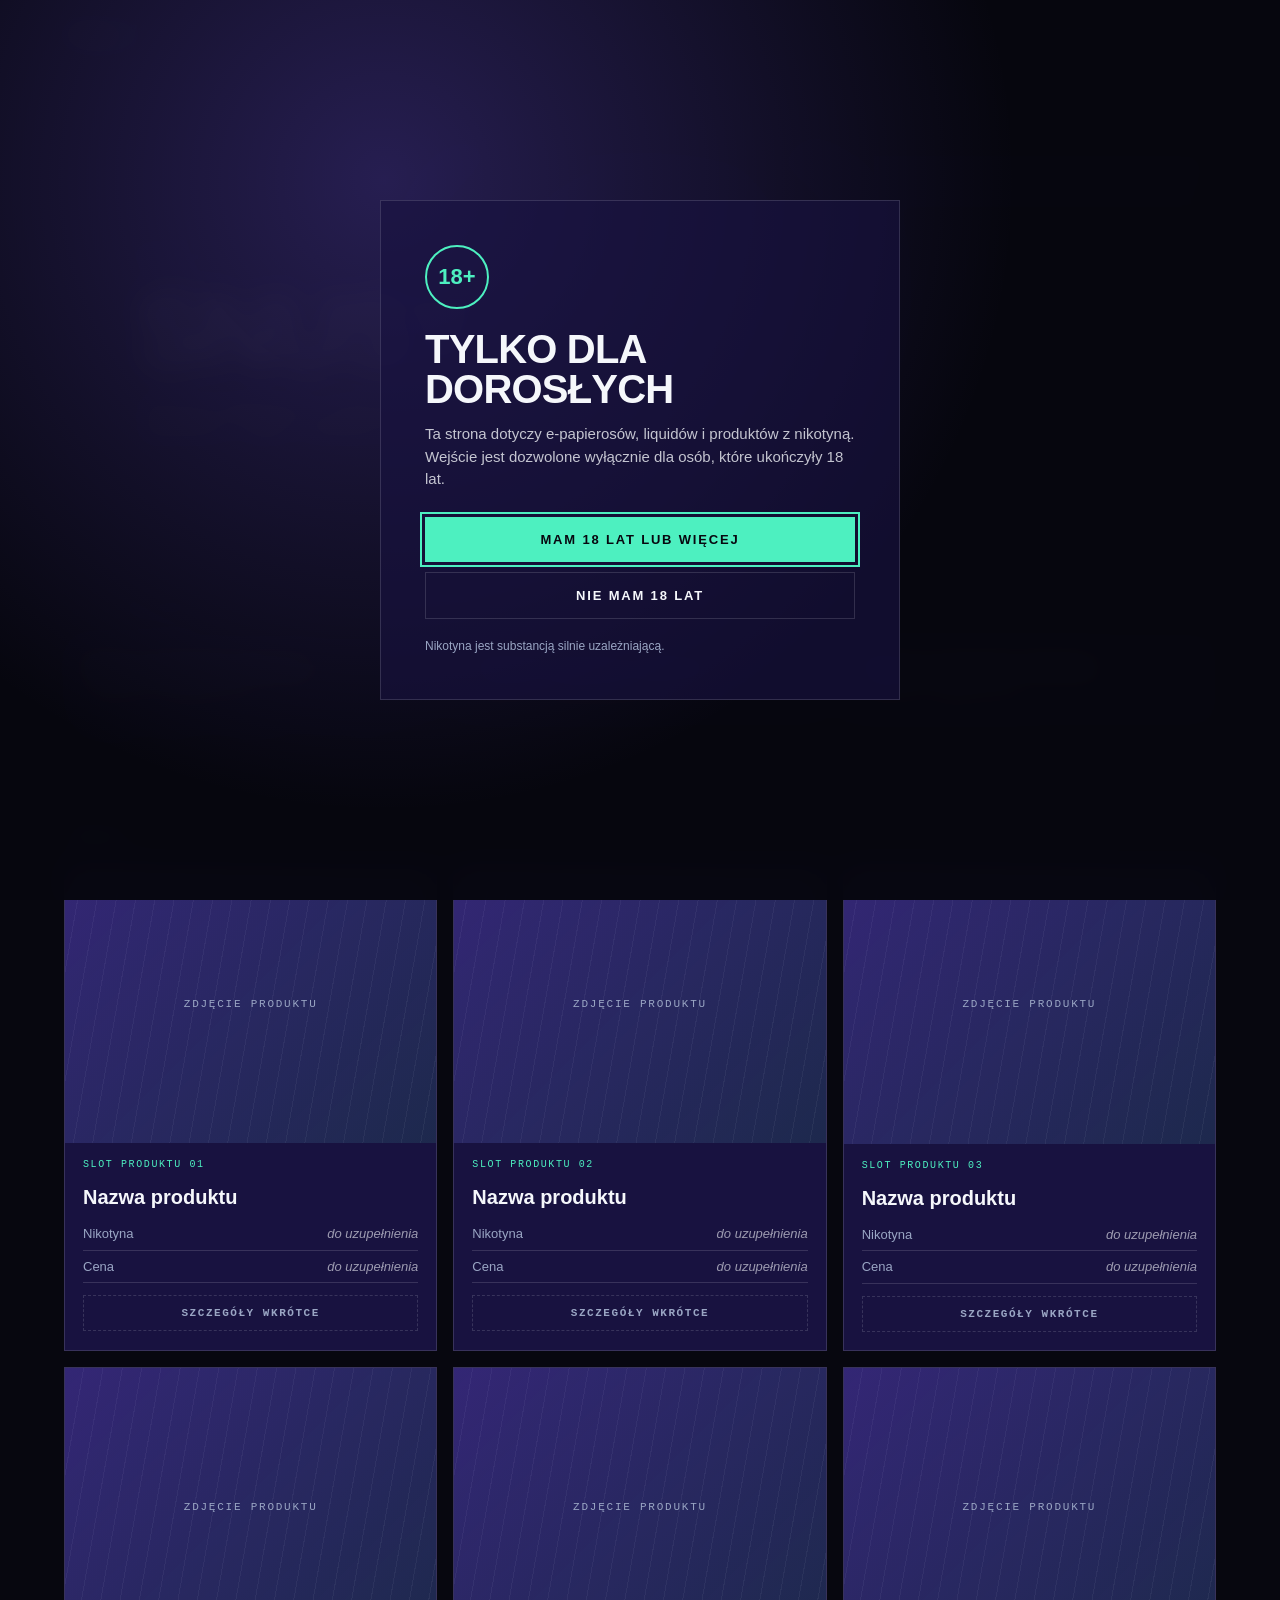
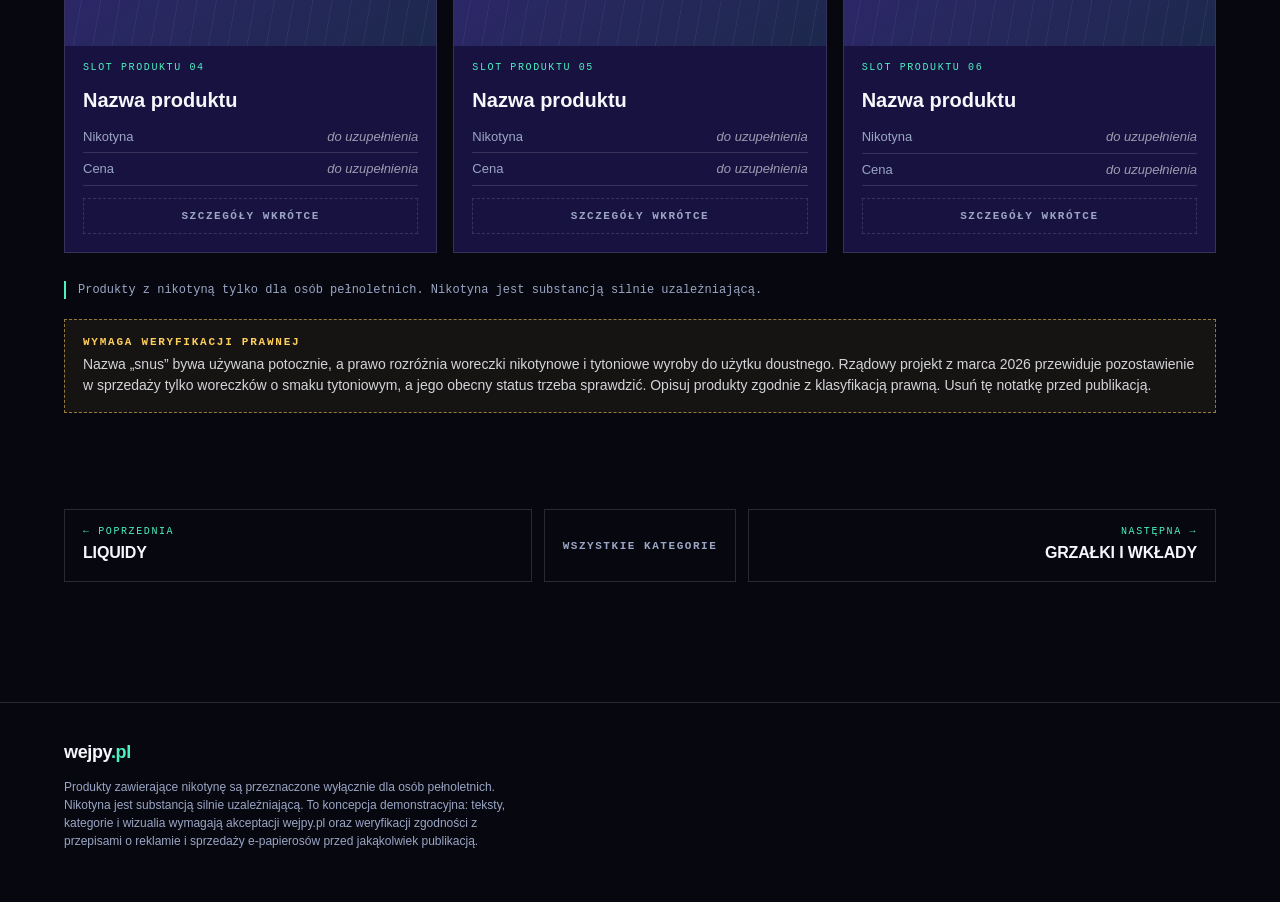
<file: wejpy-demo/kategorie/snusy.html>
<!doctype html>
<html lang="pl">
<head>
  <meta charset="utf-8">
  <meta name="viewport" content="width=device-width, initial-scale=1, viewport-fit=cover">
  <meta name="robots" content="noindex, nofollow">
  <meta name="theme-color" content="#07070F">
  <link rel="icon" href="data:image/svg+xml,%3Csvg xmlns='http://www.w3.org/2000/svg' viewBox='0 0 32 32'%3E%3Crect width='32' height='32' fill='%2307070F'/%3E%3Ccircle cx='16' cy='16' r='6' fill='none' stroke='%234DF0C0' stroke-width='3'/%3E%3C/svg%3E">
  <title>Snusy — wejpy.pl</title>
  <meta name="description" content="Snusy: koncept strony kategorii wejpy.pl. Treści tylko dla osób pełnoletnich.">
  <link rel="stylesheet" href="../style.css">
</head>
<body class="is-gated subpage" data-source="placeholder">

<!-- ============ BRAMKA WIEKU 18+ ============ -->
<div class="gate" data-gate role="dialog" aria-modal="true" aria-labelledby="gate-title" aria-describedby="gate-desc">
  <div class="gate__box">
    <div class="gate__badge" aria-hidden="true">18+</div>
    <h2 id="gate-title">Tylko dla dorosłych</h2>
    <p id="gate-desc">Ta strona dotyczy e-papierosów, liquidów i produktów z nikotyną. Wejście jest dozwolone wyłącznie dla osób, które ukończyły 18 lat.</p>
    <div class="gate__actions" data-gate-actions>
      <button type="button" class="gate__yes" data-age-yes>Mam 18 lat lub więcej</button>
      <button type="button" class="gate__no" data-age-no>Nie mam 18 lat</button>
    </div>
    <p class="gate__denied" data-gate-denied role="alert" hidden>Dziękujemy. Ta strona jest dostępna tylko dla osób pełnoletnich.</p>
    <p class="gate__note">Nikotyna jest substancją silnie uzależniającą.</p>
  </div>
</div>

<header class="topbar">
  <a class="brand" href="../index.html" aria-label="wejpy.pl — strona główna">wejpy<span>.pl</span></a>
  <nav aria-label="Nawigacja">
    <a href="../index.html#film">Film</a>
    <a href="../index.html#kategorie">Kategorie</a>
    <a href="../index.html#kontakt" class="nav-cta">Kontakt</a>
  </nav>
</header>

<main class="page">
  <nav class="crumbs" aria-label="Ścieżka">
    <a href="../index.html">Strona główna</a><span aria-hidden="true">/</span>
    <a href="../index.html#kategorie">Kategorie</a><span aria-hidden="true">/</span>
    <span aria-current="page">Snusy</span>
  </nav>

  <header class="page__hero m4">
    <div class="card__art" aria-hidden="true"></div>
    <p class="eyebrow">Kategoria 03 / 05</p>
    <h1>Snusy</h1>
    <p class="lead">Woreczki nikotynowe w różnych mocach i smakach. Dla osób pełnoletnich. Skład i zawartość nikotyny podane przy każdym produkcie.</p>
  </header>

  <section class="page__section" aria-labelledby="sub-h">
    <h2 id="sub-h">W tej kategorii</h2>
    <div class="chips">
        <div class="chip"><h3>Niższa zawartość nikotyny</h3><p>Woreczki o mniejszej mocy.</p></div>
        <div class="chip"><h3>Średnia zawartość nikotyny</h3><p>Woreczki o umiarkowanej mocy.</p></div>
        <div class="chip"><h3>Wyższa zawartość nikotyny</h3><p>Woreczki o większej mocy.</p></div>
    </div>
    <p class="page__hint">Przykładowy podział do akceptacji przez wejpy.pl.</p>
  </section>

  <section class="page__section" aria-labelledby="prod-h">
    <h2 id="prod-h">Produkty</h2>
    <div class="slots">
        <article class="slot">
          <div class="slot__img" aria-hidden="true"><span>Zdjęcie produktu</span></div>
          <div class="slot__body">
            <p class="slot__tag">Slot produktu 01</p>
            <h3>Nazwa produktu</h3>
            <dl>
              <div><dt>Nikotyna</dt><dd>do uzupełnienia</dd></div>
              <div><dt>Cena</dt><dd>do uzupełnienia</dd></div>
            </dl>
            <button type="button" disabled>Szczegóły wkrótce</button>
          </div>
        </article>
        <article class="slot">
          <div class="slot__img" aria-hidden="true"><span>Zdjęcie produktu</span></div>
          <div class="slot__body">
            <p class="slot__tag">Slot produktu 02</p>
            <h3>Nazwa produktu</h3>
            <dl>
              <div><dt>Nikotyna</dt><dd>do uzupełnienia</dd></div>
              <div><dt>Cena</dt><dd>do uzupełnienia</dd></div>
            </dl>
            <button type="button" disabled>Szczegóły wkrótce</button>
          </div>
        </article>
        <article class="slot">
          <div class="slot__img" aria-hidden="true"><span>Zdjęcie produktu</span></div>
          <div class="slot__body">
            <p class="slot__tag">Slot produktu 03</p>
            <h3>Nazwa produktu</h3>
            <dl>
              <div><dt>Nikotyna</dt><dd>do uzupełnienia</dd></div>
              <div><dt>Cena</dt><dd>do uzupełnienia</dd></div>
            </dl>
            <button type="button" disabled>Szczegóły wkrótce</button>
          </div>
        </article>
        <article class="slot">
          <div class="slot__img" aria-hidden="true"><span>Zdjęcie produktu</span></div>
          <div class="slot__body">
            <p class="slot__tag">Slot produktu 04</p>
            <h3>Nazwa produktu</h3>
            <dl>
              <div><dt>Nikotyna</dt><dd>do uzupełnienia</dd></div>
              <div><dt>Cena</dt><dd>do uzupełnienia</dd></div>
            </dl>
            <button type="button" disabled>Szczegóły wkrótce</button>
          </div>
        </article>
        <article class="slot">
          <div class="slot__img" aria-hidden="true"><span>Zdjęcie produktu</span></div>
          <div class="slot__body">
            <p class="slot__tag">Slot produktu 05</p>
            <h3>Nazwa produktu</h3>
            <dl>
              <div><dt>Nikotyna</dt><dd>do uzupełnienia</dd></div>
              <div><dt>Cena</dt><dd>do uzupełnienia</dd></div>
            </dl>
            <button type="button" disabled>Szczegóły wkrótce</button>
          </div>
        </article>
        <article class="slot">
          <div class="slot__img" aria-hidden="true"><span>Zdjęcie produktu</span></div>
          <div class="slot__body">
            <p class="slot__tag">Slot produktu 06</p>
            <h3>Nazwa produktu</h3>
            <dl>
              <div><dt>Nikotyna</dt><dd>do uzupełnienia</dd></div>
              <div><dt>Cena</dt><dd>do uzupełnienia</dd></div>
            </dl>
            <button type="button" disabled>Szczegóły wkrótce</button>
          </div>
        </article>
    </div>
    <p class="warnline">Produkty z nikotyną tylko dla osób pełnoletnich. Nikotyna jest substancją silnie uzależniającą.</p>
    <aside class="note" role="note">
      <strong>Wymaga weryfikacji prawnej</strong>
      Nazwa „snus” bywa używana potocznie, a prawo rozróżnia woreczki nikotynowe i tytoniowe wyroby do użytku doustnego. Rządowy projekt z marca 2026 przewiduje pozostawienie w sprzedaży tylko woreczków o smaku tytoniowym, a jego obecny status trzeba sprawdzić. Opisuj produkty zgodnie z klasyfikacją prawną. Usuń tę notatkę przed publikacją.
    </aside>
  </section>

  <nav class="pager" aria-label="Inne kategorie">
    <a class="pager__prev" href="liquidy.html"><span>← Poprzednia</span>Liquidy</a>
    <a class="pager__all" href="../index.html#kategorie">Wszystkie kategorie</a>
    <a class="pager__next" href="grzalki-i-wklady.html"><span>Następna →</span>Grzałki i wkłady</a>
  </nav>
</main>

<footer class="footer">
  <p class="footer__brand">wejpy<span>.pl</span></p>
  <p class="footer__legal">Produkty zawierające nikotynę są przeznaczone wyłącznie dla osób pełnoletnich. Nikotyna jest substancją silnie uzależniającą. To koncepcja demonstracyjna: teksty, kategorie i wizualia wymagają akceptacji wejpy.pl oraz weryfikacji zgodności z przepisami o reklamie i sprzedaży e-papierosów przed jakąkolwiek publikacją.</p>
</footer>

<script src="../common.js"></script>
</body>
</html>
</file>
<file: wejpy-demo/style.css>
:root {
  --navy: #0c0a22;
  --navy-2: #181240;
  --black: #07070f;
  --white: #f5f7fb;
  --muted: #9aa6c4;
  --accent: #4df0c0;
  --line: rgba(245, 247, 251, 0.14);
  --gutter: clamp(20px, 5vw, 72px);
  --font: "Helvetica Neue", Helvetica, Arial, "Segoe UI", system-ui, sans-serif;
  --mono: ui-monospace, "SF Mono", Menlo, Consolas, monospace;
}

* { box-sizing: border-box; margin: 0; padding: 0; }

html { background: var(--black); color: var(--white); scroll-behavior: smooth; overflow-x: clip; }
body { font-family: var(--font); -webkit-font-smoothing: antialiased; line-height: 1.5; overflow-x: clip; }
a { color: inherit; text-decoration: none; }
:focus-visible { outline: 2px solid var(--accent); outline-offset: 3px; }

/* ---------- top bar ---------- */
.topbar {
  position: fixed; inset: 0 0 auto 0; z-index: 50;
  display: flex; align-items: center; justify-content: space-between;
  padding: 18px var(--gutter);
  background: linear-gradient(to bottom, rgba(5, 7, 13, 0.7), rgba(5, 7, 13, 0));
  transition: background-color 0.25s ease, border-color 0.25s ease;
  border-bottom: 1px solid transparent;
}
/* po wyjściu z hero pasek dostaje tło, żeby nie nakładał się na treść */
.topbar.is-solid {
  background: rgba(5, 7, 13, 0.92);
  border-bottom-color: var(--line);
  -webkit-backdrop-filter: blur(10px); backdrop-filter: blur(10px);
}
.brand { font-weight: 800; letter-spacing: -0.02em; font-size: 20px; }
.brand span, .footer__brand span { color: var(--accent); }
.topbar nav { display: flex; gap: clamp(14px, 3vw, 32px); font-size: 13px; letter-spacing: 0.12em; text-transform: uppercase; }
.topbar nav a { opacity: 0.8; transition: opacity 0.2s; }
.topbar nav a:hover { opacity: 1; }
.nav-cta { color: var(--accent); opacity: 1 !important; }

/* ---------- scroll-scrub track ---------- */
.track { position: relative; height: 520vh; height: 520svh; }
.stage {
  position: sticky; top: 0; height: 100vh; height: 100svh;
  overflow: hidden; background: var(--black);
}
.stage__media { position: absolute; inset: 0; width: 100%; height: 100%; object-fit: cover; display: block; }
body[data-source="video"] .stage__canvas { display: none; }
body[data-source="placeholder"] .stage__video { display: none; }

.stage__shade {
  position: absolute; inset: 0; pointer-events: none;
  background:
    linear-gradient(to right, rgba(5, 7, 13, 0.7), rgba(5, 7, 13, 0) 62%),
    linear-gradient(to top, rgba(5, 7, 13, 0.78), rgba(5, 7, 13, 0) 48%),
    linear-gradient(to bottom, rgba(5, 7, 13, 0.5), rgba(5, 7, 13, 0) 22%);
}
.stage__grain {
  position: absolute; inset: 0; pointer-events: none; opacity: 0.07; mix-blend-mode: overlay;
  background-image: repeating-radial-gradient(circle at 17% 32%, #fff 0 0.5px, transparent 0.5px 3px);
}

.stage__title {
  position: absolute; left: var(--gutter); top: clamp(82px, 12vh, 110px);
  display: flex; align-items: center; gap: 12px;
  font-size: clamp(12px, 1.3vw, 15px); font-weight: 600; letter-spacing: 0.22em; text-transform: uppercase;
}
.stage__title::before { content: ""; width: 28px; height: 2px; background: var(--accent); }
.stage__title em { font-style: normal; color: var(--muted); font-weight: 400; }

.badge {
  position: absolute; right: var(--gutter); top: clamp(82px, 12vh, 110px);
  display: flex; align-items: center; gap: 8px; max-width: min(340px, 52vw);
  font: 500 11px/1.3 var(--mono); letter-spacing: 0.06em; text-transform: uppercase;
  color: var(--muted); border: 1px solid var(--line); padding: 7px 10px; background: rgba(5, 7, 13, 0.5);
}
.badge i { flex: none; width: 7px; height: 7px; border-radius: 50%; background: var(--accent); }
body[data-source="video"] .badge { display: none; }

/* ---------- chapters ---------- */
.chapters {
  position: absolute; left: var(--gutter); right: var(--gutter);
  bottom: clamp(130px, 21vh, 220px); display: grid; pointer-events: none;
}
.chapter {
  grid-area: 1 / 1; opacity: 0; transform: translateY(26px);
  transition: opacity 0.6s ease, transform 0.6s ease;
}
.chapter.is-active { opacity: 1; transform: none; }
.chapter__kicker { font: 500 12px var(--mono); letter-spacing: 0.2em; text-transform: uppercase; color: var(--accent); margin-bottom: 12px; }
.chapter h2 {
  font-size: clamp(44px, 8.5vw, 128px); font-weight: 800; line-height: 0.9;
  letter-spacing: -0.03em; text-transform: uppercase;
}
.chapter__text { margin-top: 18px; max-width: 460px; color: rgba(245, 247, 251, 0.82); font-size: clamp(15px, 1.4vw, 18px); }
.chapter__hint {
  margin-top: 26px; display: flex; align-items: center; gap: 12px;
  font: 500 11px var(--mono); letter-spacing: 0.22em; text-transform: uppercase; color: var(--muted);
}
.chapter__hint span { width: 40px; height: 1px; background: var(--accent); transform-origin: left; animation: hint 1.8s ease-in-out infinite; }
@keyframes hint { 0%, 100% { transform: scaleX(0.3); } 50% { transform: scaleX(1); } }

/* ---------- HUD ---------- */
.hud {
  position: absolute; right: var(--gutter); bottom: clamp(20px, 4vh, 40px);
  width: 320px; padding: 16px 18px 14px;
  background: rgba(5, 7, 13, 0.58); border: 1px solid var(--line);
  -webkit-backdrop-filter: blur(10px); backdrop-filter: blur(10px);
}
.hud__row { display: flex; justify-content: space-between; align-items: baseline; margin-bottom: 12px; }
.hud__label { font: 500 11px var(--mono); letter-spacing: 0.2em; text-transform: uppercase; color: var(--muted); }
.hud__pct { font: 600 22px var(--mono); }
.hud__pct b { font-weight: 600; }
.hud__bar { display: grid; grid-template-columns: repeat(3, 1fr); gap: 6px; }
.seg { position: relative; height: 4px; background: rgba(255, 255, 255, 0.16); overflow: hidden; }
.seg i { position: absolute; inset: 0; background: var(--accent); transform-origin: left; transform: scaleX(0); }
.hud__chapters { list-style: none; display: grid; grid-template-columns: repeat(3, 1fr); gap: 6px; margin-top: 10px; }
.hud__chapters li { font: 500 10px var(--mono); letter-spacing: 0.1em; text-transform: uppercase; color: rgba(154, 166, 196, 0.7); transition: color 0.3s; }
.hud__chapters li span { display: block; color: inherit; opacity: 0.7; }
.hud__chapters li.is-active { color: var(--white); }
.hud__chapters li.is-active span { color: var(--accent); opacity: 1; }
.hud__note { margin-top: 12px; padding-top: 10px; border-top: 1px solid var(--line); font-size: 11px; line-height: 1.4; color: var(--muted); }

/* ---------- sections ---------- */
.section { padding: clamp(80px, 12vw, 160px) var(--gutter); }
.eyebrow { font: 500 12px var(--mono); letter-spacing: 0.22em; text-transform: uppercase; color: var(--accent); margin-bottom: 16px; }
.section__title { font-size: clamp(34px, 6vw, 80px); line-height: 0.98; letter-spacing: -0.03em; font-weight: 800; text-transform: uppercase; }
.section__title em { font-style: normal; color: var(--muted); }
.section__lead { margin-top: 20px; max-width: 520px; color: rgba(245, 247, 251, 0.75); font-size: clamp(15px, 1.4vw, 18px); }
.section__head { margin-bottom: clamp(36px, 6vw, 72px); }

.details { background: linear-gradient(to bottom, var(--black), var(--navy) 40%, var(--navy)); }
.grid { display: grid; grid-template-columns: repeat(3, 1fr); gap: 16px; }
.card {
  position: relative; display: flex; flex-direction: column; justify-content: flex-end;
  min-height: 380px; padding: 22px; overflow: hidden;
  border: 1px solid var(--line); background: var(--navy-2); isolation: isolate;
}
.card__art { position: absolute; inset: 0; z-index: -1; transition: transform 0.6s ease; }
.card:hover .card__art { transform: scale(1.05); }
.card::after { content: ""; position: absolute; inset: 0; z-index: -1; background: linear-gradient(to top, rgba(5, 7, 13, 0.92) 12%, rgba(5, 7, 13, 0) 65%); }
.card__tag { font: 500 10px var(--mono); letter-spacing: 0.16em; text-transform: uppercase; color: var(--accent); margin-bottom: 10px; }
.card h3 { font-size: 26px; letter-spacing: -0.02em; text-transform: uppercase; margin-bottom: 8px; }
.card p:not(.card__tag) { font-size: 14px; color: rgba(245, 247, 251, 0.75); max-width: 36ch; }

.m1 .card__art { background: radial-gradient(circle at 30% 70%, rgba(122, 92, 255, 0.55), transparent 50%), linear-gradient(180deg, #181240, #07070f); }
.m2 .card__art { background: repeating-linear-gradient(100deg, transparent 0 22px, rgba(255, 255, 255, 0.07) 22px 23px), linear-gradient(160deg, #2a1b63, #0c0a22 70%); }
.m3 .card__art { background: radial-gradient(ellipse at 65% 35%, rgba(77, 240, 192, 0.5), transparent 48%), linear-gradient(200deg, #0d3f3a, #07070f); }
.m4 .card__art { background: radial-gradient(circle at 50% 50%, rgba(77, 240, 192, 0.35), transparent 32%), radial-gradient(circle at 50% 50%, transparent 0 40%, rgba(122, 92, 255, 0.3) 41% 42%, transparent 43%), linear-gradient(180deg, #0c0a22, #07070f); }
.m5 .card__art { background: repeating-conic-gradient(from 0deg at 50% 50%, rgba(255, 255, 255, 0.09) 0 8deg, transparent 8deg 24deg), radial-gradient(circle at 50% 50%, #07070f 0 16%, #181240 17%, #0c0a22 72%); }
.m6 .card__art { background: linear-gradient(115deg, transparent 38%, rgba(143, 208, 255, 0.25) 46%, rgba(77, 240, 192, 0.5) 49%, transparent 56%), linear-gradient(180deg, #1b2a5c, #07070f); }

/* ---------- contact ---------- */
.contact { background: var(--navy); border-top: 1px solid var(--line); }
.contact__panel {
  display: grid; grid-template-columns: 1.1fr 1fr; gap: clamp(32px, 6vw, 96px);
  max-width: 1200px; margin: 0 auto; padding: clamp(28px, 5vw, 64px);
  background: linear-gradient(135deg, rgba(24, 18, 64, 0.9), rgba(5, 7, 13, 0.9)); border: 1px solid var(--line);
}
.contact__demo { margin-top: 28px; font: 500 12px var(--mono); letter-spacing: 0.04em; color: var(--muted); border-left: 2px solid var(--accent); padding-left: 12px; }
.form { display: grid; gap: 16px; align-content: start; }
.form label span { display: block; font: 500 11px var(--mono); letter-spacing: 0.18em; text-transform: uppercase; color: var(--muted); margin-bottom: 6px; }
.form input, .form textarea {
  width: 100%; padding: 13px 14px; font: inherit; font-size: 16px; color: var(--white);
  background: rgba(5, 7, 13, 0.6); border: 1px solid var(--line); border-radius: 0; resize: vertical;
}
.form input:focus, .form textarea:focus { outline: none; border-color: var(--accent); }
.form input.is-invalid, .form textarea.is-invalid { border-color: #ff7a90; }
.form button {
  padding: 15px 22px; font: 700 13px var(--font); letter-spacing: 0.16em; text-transform: uppercase;
  color: var(--black); background: var(--accent); border: 0; cursor: pointer; transition: transform 0.15s, background 0.2s;
}
.form button:hover { background: #7af5d1; }
.form button:active { transform: translateY(1px); }
.form__status { min-height: 1.4em; font-size: 14px; color: var(--muted); }

.footer { padding: 36px var(--gutter) 48px; border-top: 1px solid var(--line); background: var(--black); display: grid; gap: 12px; }
.footer__brand { font-weight: 800; font-size: 18px; letter-spacing: -0.02em; }
.footer__legal { font-size: 12px; color: var(--muted); max-width: 70ch; }

/* ---------- responsive ---------- */
@media (max-width: 1100px) { .hud { width: 290px; } }

@media (max-width: 900px) {
  .grid { grid-template-columns: repeat(2, 1fr); }
  .contact__panel { grid-template-columns: 1fr; }
  .hud { left: var(--gutter); right: var(--gutter); width: auto; bottom: 16px; }
  .chapters { bottom: clamp(190px, 30vh, 250px); }
}

@media (max-width: 600px) {
  .track { height: 420vh; height: 420svh; }
  .grid { grid-template-columns: 1fr; }
  .card { min-height: 320px; }
  .topbar nav a:not(.nav-cta) { display: none; }
  .badge { top: auto; bottom: auto; position: absolute; left: var(--gutter); right: var(--gutter); max-width: none; top: clamp(112px, 16vh, 140px); font-size: 10px; }
  .stage__title { top: clamp(78px, 11vh, 100px); }
  .hud { padding: 12px 14px 10px; }
  .hud__note { display: none; }
  .chapters { bottom: clamp(150px, 24vh, 200px); }
}

@media (prefers-reduced-motion: reduce) {
  html { scroll-behavior: auto; }
  .chapter { transition: none; }
  .chapter__hint span { animation: none; }
}

/* ---------- ostrzeżenie w hero ---------- */
.stage__warn {
  position: absolute; left: var(--gutter); bottom: clamp(20px, 4vh, 40px); max-width: min(420px, 44vw);
  font: 500 11px/1.45 var(--mono); letter-spacing: 0.04em; color: var(--muted);
  border-left: 2px solid var(--accent); padding-left: 10px;
}

/* ---------- bramka wieku ---------- */
html.is-gated, body.is-gated { overflow: hidden; overscroll-behavior: none; }
.gate {
  position: fixed; inset: 0; z-index: 100; display: grid; place-items: center; padding: 20px;
  background: radial-gradient(circle at 30% 20%, rgba(122, 92, 255, 0.28), transparent 55%), rgba(7, 7, 15, 0.97);
  -webkit-backdrop-filter: blur(14px); backdrop-filter: blur(14px);
}
.gate[hidden] { display: none; }
.gate__box { width: min(520px, 100%); padding: clamp(24px, 5vw, 44px); border: 1px solid var(--line); background: rgba(24, 18, 64, 0.65); }
.gate__badge {
  display: inline-grid; place-items: center; width: 64px; height: 64px; margin-bottom: 20px;
  border: 2px solid var(--accent); border-radius: 50%; color: var(--accent); font: 700 22px var(--font);
}
.gate h2 { font-size: clamp(28px, 6vw, 40px); line-height: 1; letter-spacing: -0.02em; text-transform: uppercase; margin-bottom: 14px; }
.gate p { color: rgba(245, 247, 251, 0.78); font-size: 15px; }
.gate__actions { display: grid; gap: 10px; margin-top: 26px; }
.gate__actions button {
  padding: 15px 20px; font: 700 13px var(--font); letter-spacing: 0.14em; text-transform: uppercase; cursor: pointer; border-radius: 0;
}
.gate__yes { color: var(--black); background: var(--accent); border: 0; }
.gate__yes:hover { background: #7af5d1; }
.gate__no { color: var(--white); background: transparent; border: 1px solid var(--line); }
.gate__no:hover { border-color: var(--white); }
.gate__denied { margin-top: 18px; padding-left: 12px; border-left: 2px solid #ff7a90; color: var(--white) !important; }
.gate__note { margin-top: 18px; font-size: 12px !important; color: var(--muted) !important; }

@media (max-width: 900px) {
  .stage__warn { left: var(--gutter); right: var(--gutter); max-width: none; bottom: 128px; }
  .chapters { bottom: clamp(200px, 29vh, 250px); }
}
@media (max-width: 600px) {
  .stage__warn { font-size: 10px; bottom: 124px; }
  .chapters { bottom: clamp(190px, 28vh, 240px); }
}

/* ---------- karty jako linki ---------- */
a.card { color: inherit; cursor: pointer; transition: border-color 0.25s ease, transform 0.25s ease; }
a.card:hover, a.card:focus-visible { border-color: rgba(77, 240, 192, 0.55); transform: translateY(-3px); }
.card__more {
  margin-top: 18px; display: inline-flex; align-items: center; gap: 8px;
  font: 600 11px var(--mono); letter-spacing: 0.16em; text-transform: uppercase; color: var(--accent);
}
.card__more i { font-style: normal; transition: transform 0.2s ease; }
a.card:hover .card__more i { transform: translateX(4px); }
.card--ext { border-style: dashed; }
.sr-only { position: absolute; width: 1px; height: 1px; overflow: hidden; clip: rect(0 0 0 0); white-space: nowrap; }

/* ---------- podstrony ---------- */
body.subpage .topbar {
  background: rgba(7, 7, 15, 0.92); border-bottom-color: var(--line);
  -webkit-backdrop-filter: blur(10px); backdrop-filter: blur(10px);
}
.page { max-width: 1280px; margin: 0 auto; padding: 104px var(--gutter) clamp(64px, 10vw, 120px); }
.crumbs { display: flex; flex-wrap: wrap; gap: 8px; margin-bottom: 24px; font: 500 12px var(--mono); letter-spacing: 0.08em; color: var(--muted); }
.crumbs a:hover { color: var(--white); }
.page__hero {
  position: relative; isolation: isolate; overflow: hidden; border: 1px solid var(--line);
  padding: clamp(28px, 6vw, 72px); min-height: clamp(260px, 42vh, 400px);
  display: flex; flex-direction: column; justify-content: flex-end;
}
.page__hero::after { content: ""; position: absolute; inset: 0; z-index: -1; background: linear-gradient(to top, rgba(7, 7, 15, 0.88), rgba(7, 7, 15, 0.15) 70%); }
.page__hero h1 { font-size: clamp(38px, 8vw, 104px); line-height: 0.92; letter-spacing: -0.03em; text-transform: uppercase; font-weight: 800; overflow-wrap: anywhere; }
.page__hero .lead { max-width: 580px; margin-top: 16px; color: rgba(245, 247, 251, 0.82); font-size: clamp(15px, 1.4vw, 18px); }
.page__section { padding-top: clamp(40px, 7vw, 80px); }
.page__section > h2 { font: 600 12px var(--mono); letter-spacing: 0.2em; text-transform: uppercase; color: var(--accent); margin-bottom: 20px; }
.chips { display: grid; grid-template-columns: repeat(auto-fit, minmax(240px, 1fr)); gap: 12px; }
.chip { padding: 18px 20px; border: 1px solid var(--line); background: rgba(24, 18, 64, 0.5); }
.chip h3 { font-size: 18px; margin-bottom: 6px; }
.chip p { font-size: 14px; color: rgba(245, 247, 251, 0.72); }
.page__hint { margin-top: 12px; font: 500 11px var(--mono); letter-spacing: 0.04em; color: var(--muted); }
.slots { display: grid; grid-template-columns: repeat(3, 1fr); gap: 16px; }
.slot { display: flex; flex-direction: column; border: 1px solid var(--line); background: var(--navy-2); }
.slot__img {
  aspect-ratio: 4 / 3; display: grid; place-items: center;
  background: linear-gradient(135deg, rgba(122, 92, 255, 0.28), rgba(77, 240, 192, 0.1)), repeating-linear-gradient(100deg, transparent 0 18px, rgba(255, 255, 255, 0.05) 18px 19px);
  font: 500 11px var(--mono); letter-spacing: 0.16em; text-transform: uppercase; color: var(--muted);
}
.slot__body { padding: 16px 18px 18px; display: grid; gap: 12px; }
.slot__tag { font: 500 10px var(--mono); letter-spacing: 0.16em; text-transform: uppercase; color: var(--accent); }
.slot h3 { font-size: 20px; }
.slot dl { display: grid; gap: 6px; font-size: 13px; }
.slot dl div { display: flex; justify-content: space-between; gap: 12px; border-bottom: 1px solid var(--line); padding-bottom: 6px; }
.slot dt { color: var(--muted); }
.slot dd { color: rgba(245, 247, 251, 0.6); font-style: italic; }
.slot button {
  padding: 11px 14px; font: 600 11px var(--mono); letter-spacing: 0.14em; text-transform: uppercase;
  color: var(--muted); background: transparent; border: 1px dashed var(--line); border-radius: 0; cursor: not-allowed;
}
.warnline { margin-top: 28px; font: 500 12px/1.5 var(--mono); color: var(--muted); border-left: 2px solid var(--accent); padding-left: 12px; }
.note { margin-top: 20px; padding: 16px 18px; border: 1px dashed rgba(255, 207, 92, 0.55); background: rgba(255, 207, 92, 0.06); font-size: 14px; color: rgba(245, 247, 251, 0.85); }
.note strong { display: block; margin-bottom: 6px; font: 600 11px var(--mono); letter-spacing: 0.16em; text-transform: uppercase; color: #ffcf5c; }
.pager { display: grid; grid-template-columns: 1fr auto 1fr; gap: 12px; margin-top: clamp(48px, 8vw, 96px); align-items: stretch; }
.pager a { display: grid; gap: 4px; padding: 16px 18px; border: 1px solid var(--line); font-weight: 700; text-transform: uppercase; letter-spacing: -0.01em; transition: border-color 0.2s; }
.pager a:hover { border-color: var(--accent); }
.pager a span { font: 500 10px var(--mono); letter-spacing: 0.16em; color: var(--accent); }
.pager__next { text-align: right; }
.pager__all { align-content: center; text-align: center; font: 600 11px var(--mono) !important; letter-spacing: 0.14em !important; color: var(--muted); }

@media (max-width: 900px) {
  .slots { grid-template-columns: repeat(2, 1fr); }
  .pager { grid-template-columns: 1fr 1fr; }
  .pager__all { grid-column: 1 / -1; order: 3; }
}
@media (max-width: 600px) {
  .page { padding-top: 92px; }
  .slots { grid-template-columns: 1fr; }
  .pager { grid-template-columns: 1fr; }
  .pager__next { text-align: left; }
  .pager__all { order: 0; }
}
</file>
